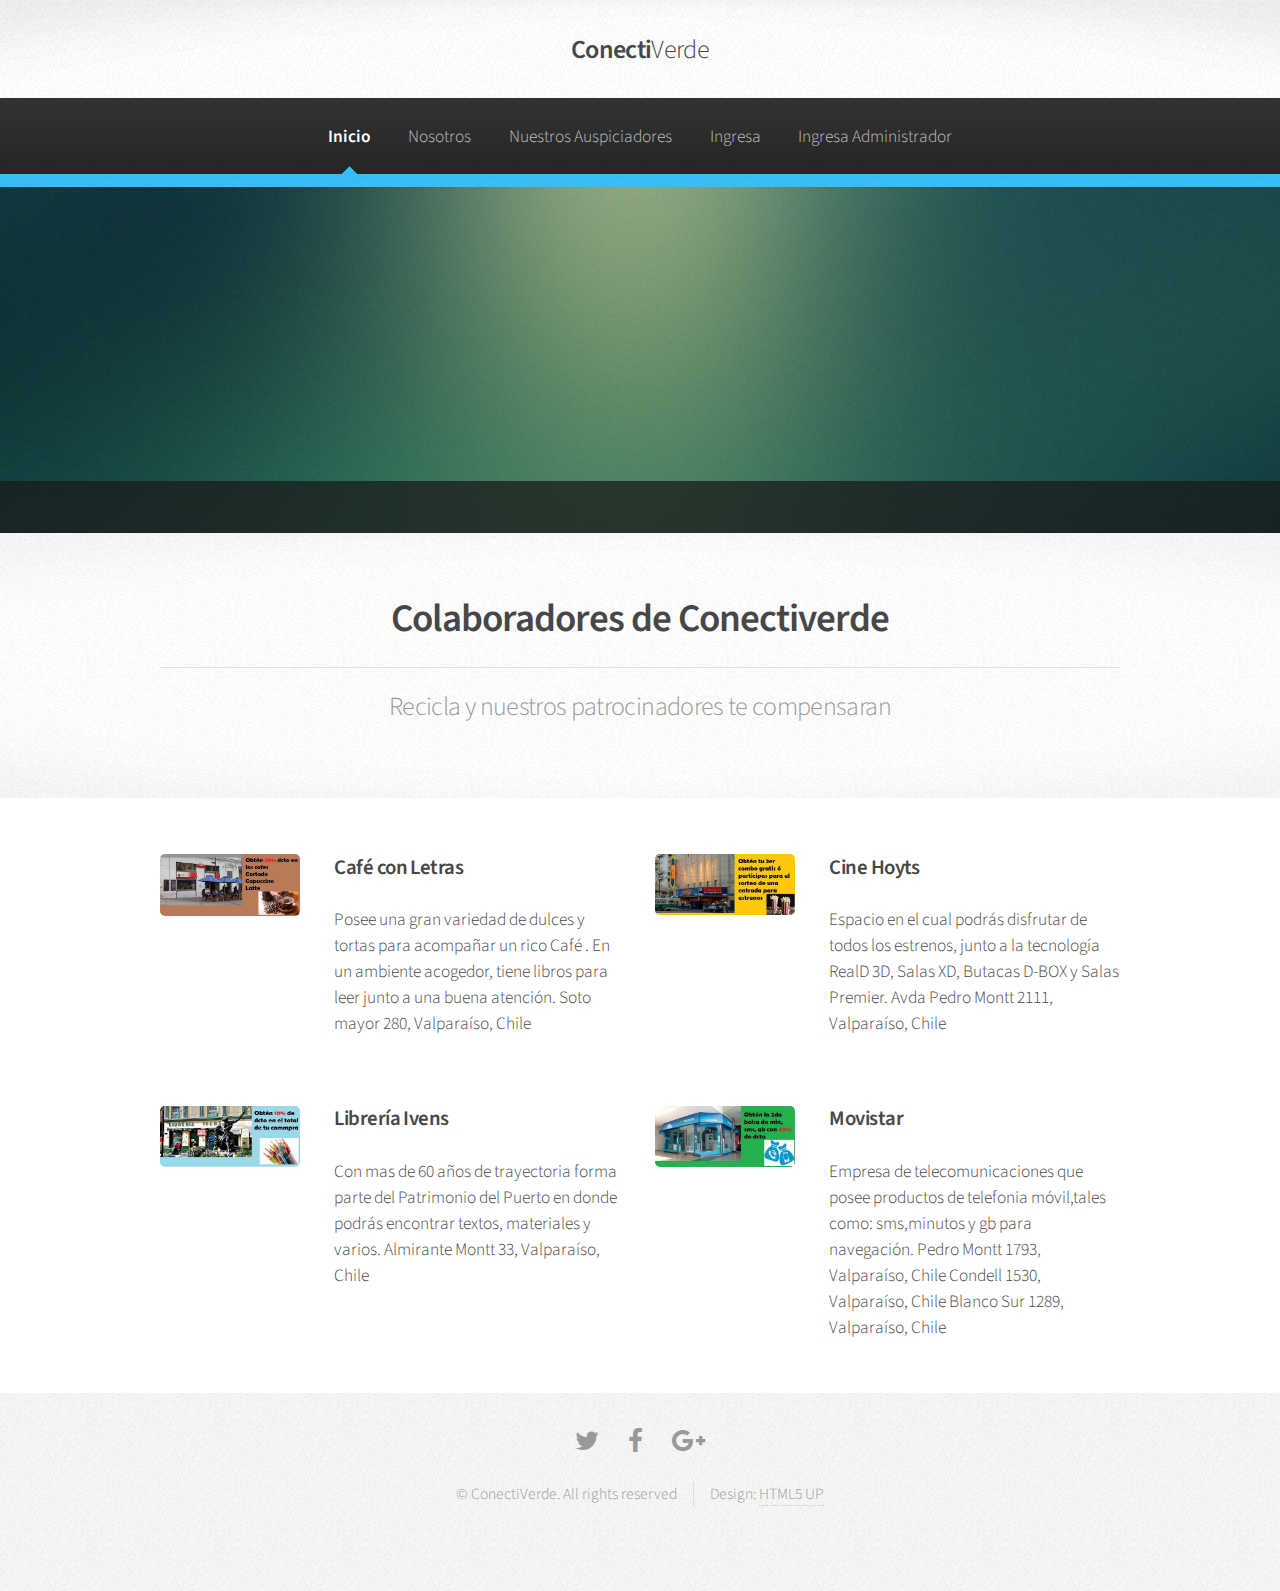
<file: index.html>
<!DOCTYPE HTML>
<!--
	Arcana by HTML5 UP
	html5up.net | @ajlkn
	Free for personal and commercial use under the CCA 3.0 license (html5up.net/license)
-->
<html>
	<head>
		<title>ConectiVerde</title>
		<meta charset="utf-8" />
		<meta name="viewport" content="width=device-width, initial-scale=1" />
		<!--[if lte IE 8]><script src="assets/js/ie/html5shiv.js"></script><![endif]-->
		<link rel="stylesheet" href="assets/css/main.css" />
		<!--[if lte IE 8]><link rel="stylesheet" href="assets/css/ie8.css" /><![endif]-->
		<!--[if lte IE 9]><link rel="stylesheet" href="assets/css/ie9.css" /><![endif]-->
	</head>
	<body>
		<div id="page-wrapper">

			<!-- Header -->
				<div id="header">

					<!-- Logo -->
						<h1><a href="index.html" id="logo">Conecti<em>Verde</em></a></h1>

					<!-- Nav -->
						<nav id="nav">
							<ul>
								<li class="current"><a href="index.html">Inicio</a></li>
				<!--				<li>
									<a href="#">Dropdown</a>
									<ul>
										<li><a href="#">Lorem dolor</a></li>
										<li><a href="#">Magna phasellus</a></li>
										<li><a href="#">Etiam sed tempus</a></li>
										<li>
											<a href="#">Submenu</a>
											<ul>
												<li><a href="#">Lorem dolor</a></li>
												<li><a href="#">Phasellus magna</a></li>
												<li><a href="#">Magna phasellus</a></li>
												<li><a href="#">Etiam nisl</a></li>
												<li><a href="#">Veroeros feugiat</a></li>
											</ul>
										</li>
										<li><a href="#">Veroeros feugiat</a></li>
									</ul>
								</li>-->
								<li><a href="nosotros.html">Nosotros</a></li>
								<li><a href="auspiciadores.php">Nuestros Auspiciadores</a></li>
								<li><a href="registro_usuario.php">Ingresa</a></li>
								<li><a href="ingresoadmin.php">Ingresa Administrador</a></li>



							</ul>
						</nav>

				</div>


<!-- Banner -->
				<section id="banner">
					<header>

					</header>
				</section>

			<!-- Highlights
				<section class="wrapper style1">
					<div class="container">
						<div class="row 200%">
							<section class="4u 12u(narrower)">
								<div class="box highlight">
									<i class="icon major fa-paper-plane"></i>
									<h3>This Is Important</h3>
									<p>Duis neque nisi, dapibus sed mattis et quis, nibh. Sed et dapibus nisl amet mattis, sed a rutrum accumsan sed. Suspendisse eu.</p>
								</div>
							</section>
							<section class="4u 12u(narrower)">
								<div class="box highlight">
									<i class="icon major fa-pencil"></i>
									<h3>Also Important</h3>
									<p>Duis neque nisi, dapibus sed mattis et quis, nibh. Sed et dapibus nisl amet mattis, sed a rutrum accumsan sed. Suspendisse eu.</p>
								</div>
							</section>
							<section class="4u 12u(narrower)">
								<div class="box highlight">
									<i class="icon major fa-wrench"></i>
									<h3>Probably Important</h3>
									<p>Duis neque nisi, dapibus sed mattis et quis, nibh. Sed et dapibus nisl amet mattis, sed a rutrum accumsan sed. Suspendisse eu.</p>
								</div>
							</section>
						</div>
					</div>
				</section> -->

			<!-- Gigantic Heading -->
				<section class="wrapper style2">
					<div class="container">
						<header class="major">
							<h2>Colaboradores de Conectiverde</h2>
							<p>Recicla y nuestros patrocinadores te compensaran</p>
						</header>
					</div>
				</section>

			<!-- Posts -->
				<section class="wrapper style1">
					<div class="container">
						<div class="row">
							<section class="6u 12u(narrower)">
								<div class="box post">
									<a href="#" class="image left"><img src="images/pic05.jpg" alt="" /></a>
									<div class="inner">
										<h3>Café con Letras</h3>
										<p>Posee una gran variedad de dulces y tortas para acompañar un rico Café . En un ambiente acogedor, tiene libros para leer junto a una buena atención.
Soto mayor 280, Valparaíso, Chile</p>
									</div>
								</div>
							</section>
							<section class="6u 12u(narrower)">
								<div class="box post">
									<a href="#" class="image left"><img src="images/pic06.jpg" alt="" /></a>
									<div class="inner">
										<h3>Cine Hoyts</h3>
										<p>Espacio en el cual podrás disfrutar de todos los estrenos, junto a la tecnología  RealD 3D, Salas XD, Butacas D-BOX y Salas Premier.
Avda Pedro Montt 2111, Valparaíso, Chile</p>
									</div>
								</div>
							</section>
						</div>
						<div class="row">
							<section class="6u 12u(narrower)">
								<div class="box post">
									<a href="#" class="image left"><img src="images/pic07.jpg" alt="" /></a>
									<div class="inner">
										<h3>Librería Ivens</h3>
										<p>Con mas de 60 años de trayectoria forma parte del Patrimonio del Puerto en donde podrás encontrar textos, materiales y varios.
Almirante Montt 33, Valparaíso, Chile </p>
									</div>
								</div>
							</section>
							<section class="6u 12u(narrower)">
								<div class="box post">
									<a href="#" class="image left"><img src="images/pic08.jpg" alt="" /></a>
									<div class="inner">
										<h3>Movistar</h3>
										<p>Empresa de telecomunicaciones que posee productos de telefonia móvil,tales como: sms,minutos y gb para navegación.
										<tr>Pedro Montt 1793, Valparaíso, Chile</tr>
										<tr>Condell 1530, Valparaíso, Chile </tr>
										Blanco Sur 1289, Valparaíso, Chile</p>
									</div>
								</div>
							</section>
						</div>
					</div>
				</section>

			<!-- CTA
				<section id="cta" class="wrapper style3">
					<div class="container">
						<header>
							<h2>Are you ready to continue your quest?</h2>
							<a href="#" class="button">Insert Coin</a>
						</header>
					</div>
				</section>-->

			<!-- Footer -->
				<div id="footer">
					<div class="container">
						<div class="row">

						</div>
					</div>

					<!-- Icons -->
						<ul class="icons">
							<li><a href="#" class="icon fa-twitter"><span class="label">Twitter</span></a></li>
							<li><a href="#" class="icon fa-facebook"><span class="label">Facebook</span></a></li>
							<li><a href="#" class="icon fa-google-plus"><span class="label">Google+</span></a></li>
						</ul>

					<!-- Copyright -->
						<div class="copyright">
							<ul class="menu">
								<li>&copy; ConectiVerde. All rights reserved</li><li>Design: <a href="http://html5up.net">HTML5 UP</a></li>
							</ul>
						</div>

				</div>

		</div>

		<!-- Scripts -->
			<script src="assets/js/jquery.min.js"></script>
			<script src="assets/js/jquery.dropotron.min.js"></script>
			<script src="assets/js/skel.min.js"></script>
			<script src="assets/js/util.js"></script>
			<!--[if lte IE 8]><script src="assets/js/ie/respond.min.js"></script><![endif]-->
			<script src="assets/js/main.js"></script>

	</body>
</html>
</file>
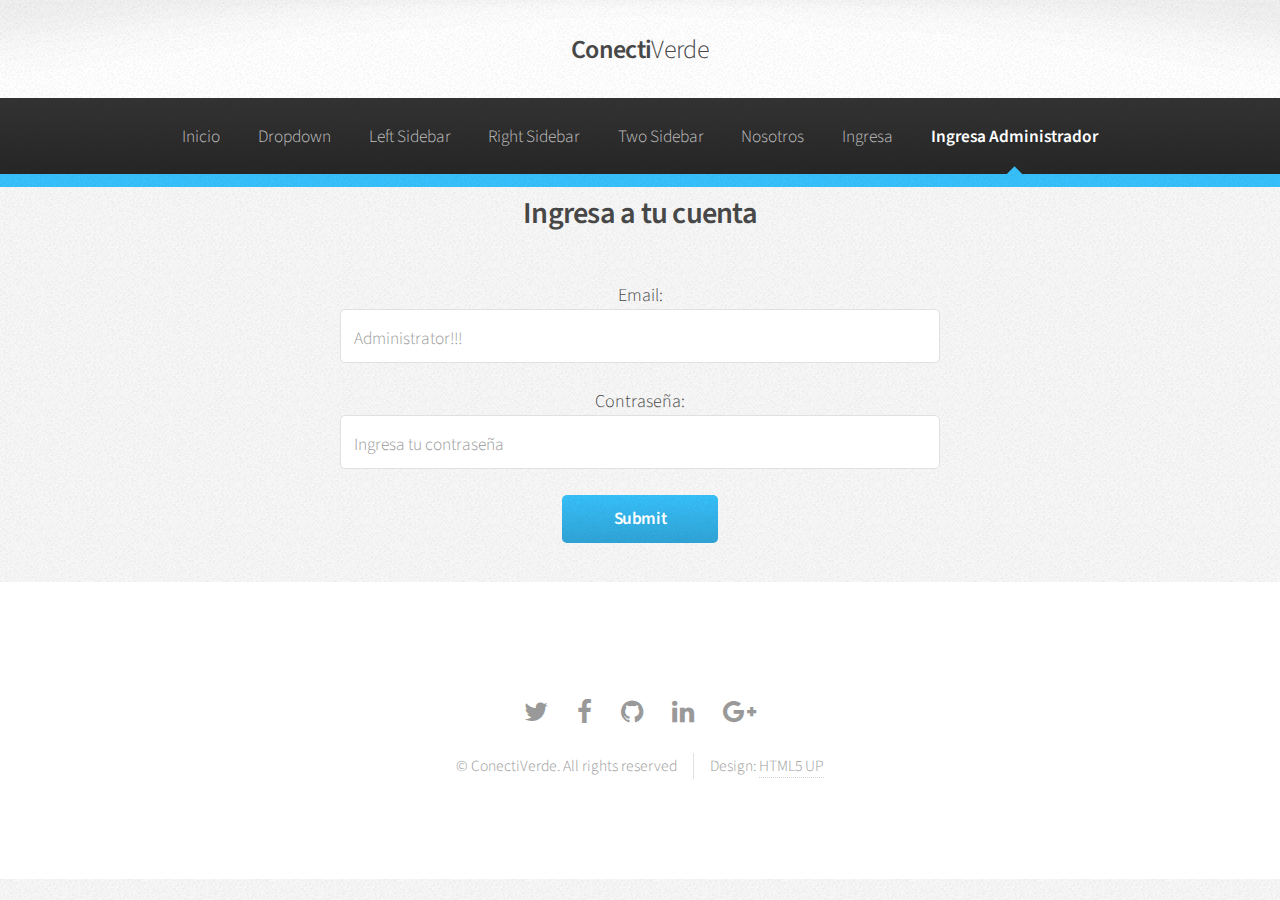
<file: ingresoadmin.html>
﻿<!DOCTYPE HTML>

<html>
<head>
	<title>Registrate en ConectiVerde</title>
	<meta charset="utf-8" />
	<meta name="viewport" content="width=device-width, initial-scale=1" />
	<!--[if lte IE 8]><script src="assets/js/ie/html5shiv.js"></script><![endif]-->
	<link rel="stylesheet" href="assets/css/main.css" />
	<!--[if lte IE 8]><link rel="stylesheet" href="assets/css/ie8.css" /><![endif]-->
	<!--[if lte IE 9]><link rel="stylesheet" href="assets/css/ie9.css" /><![endif]-->
</head>
<body>
	<div id="page-wrapper">
		<!-- Header -->
			<div id="header">
				<!-- Logo -->
					<h1><a href="index.html" id="logo">Conecti<em>Verde</em></a></h1>

				<!-- Nav -->
					<nav id="nav">
						<ul>
							<li><a href="index.html">Inicio</a></li>
							<li>
								<a href="#">Dropdown</a>
								<ul>
									<li><a href="#">Lorem dolor</a></li>
									<li><a href="#">Magna phasellus</a></li>
									<li><a href="#">Etiam sed tempus</a></li>
									<li>
										<a href="#">Submenu</a>
										<ul>
											<li><a href="#">Lorem dolor</a></li>
											<li><a href="#">Phasellus magna</a></li>
											<li><a href="#">Magna phasellus</a></li>
											<li><a href="#">Etiam nisl</a></li>
											<li><a href="#">Veroeros feugiat</a></li>
										</ul>
									</li>
									<li><a href="#">Veroeros feugiat</a></li>
								</ul>
							</li>
							<li><a href="left-sidebar.html">Left Sidebar</a></li>
							<li><a href="right-sidebar.html">Right Sidebar</a></li>
							<li><a href="two-sidebar.html">Two Sidebar</a></li>
							<li><a href="nosotros.html">Nosotros</a></li>
							<li><a href="registro_usuario.html">Ingresa</a></li>
							<li class="current"><a href="ingresoadmin.html">Ingresa Administrador</a></li>
						</ul>
					</nav>

				</div>
<!-- aqui registro e ingreso de usuario -->
		<center>
			<h2>Ingresa a tu cuenta</h2>
				<form action="inicioAdmin.php" method="POST">
					Email: <input type="text" name="nam" placeholder="Administrator!!!" maxlength="25" size="10"><br>
					Contraseña: <input type="password" name="pass" placeholder="Ingresa tu contraseña"><br>
					<input type="submit">
				</form>
				<br><br>


			</center>
			<!-- Main -->
				<section class="wrapper style1">
					<div class="container">
						<div id="content">

		<!-- Footer -->
				<div id="footer">
 					<div class="container">
						<div class="row">
							<section class="3u 6u(narrower) 12u$(mobilep)">

							</section>
							<section class="3u 6u$(narrower) 12u$(mobilep)">

							</section>
							<section class="6u 12u(narrower)">

							</section>
						</div>
				</div>

					<!-- Icons -->
						<ul class="icons">
							<li><a href="#" class="icon fa-twitter"><span class="label">Twitter</span></a></li>
							<li><a href="#" class="icon fa-facebook"><span class="label">Facebook</span></a></li>
							<li><a href="#" class="icon fa-github"><span class="label">GitHub</span></a></li>
							<li><a href="#" class="icon fa-linkedin"><span class="label">LinkedIn</span></a></li>
							<li><a href="#" class="icon fa-google-plus"><span class="label">Google+</span></a></li>
						</ul>

					<!-- Copyright -->
						<div class="copyright">
							<ul class="menu">
								<li>&copy; ConectiVerde. All rights reserved</li><li>Design: <a href="http://html5up.net">HTML5 UP</a></li>
							</ul>
						</div>

				</div>

		</div>

		<!-- Scripts -->
			<script src="assets/js/jquery.min.js"></script>
			<script src="assets/js/jquery.dropotron.min.js"></script>
			<script src="assets/js/skel.min.js"></script>
			<script src="assets/js/util.js"></script>
			<!--[if lte IE 8]><script src="assets/js/ie/respond.min.js"></script><![endif]-->
			<script src="assets/js/main.js"></script>

	</body>
</html>
</file>
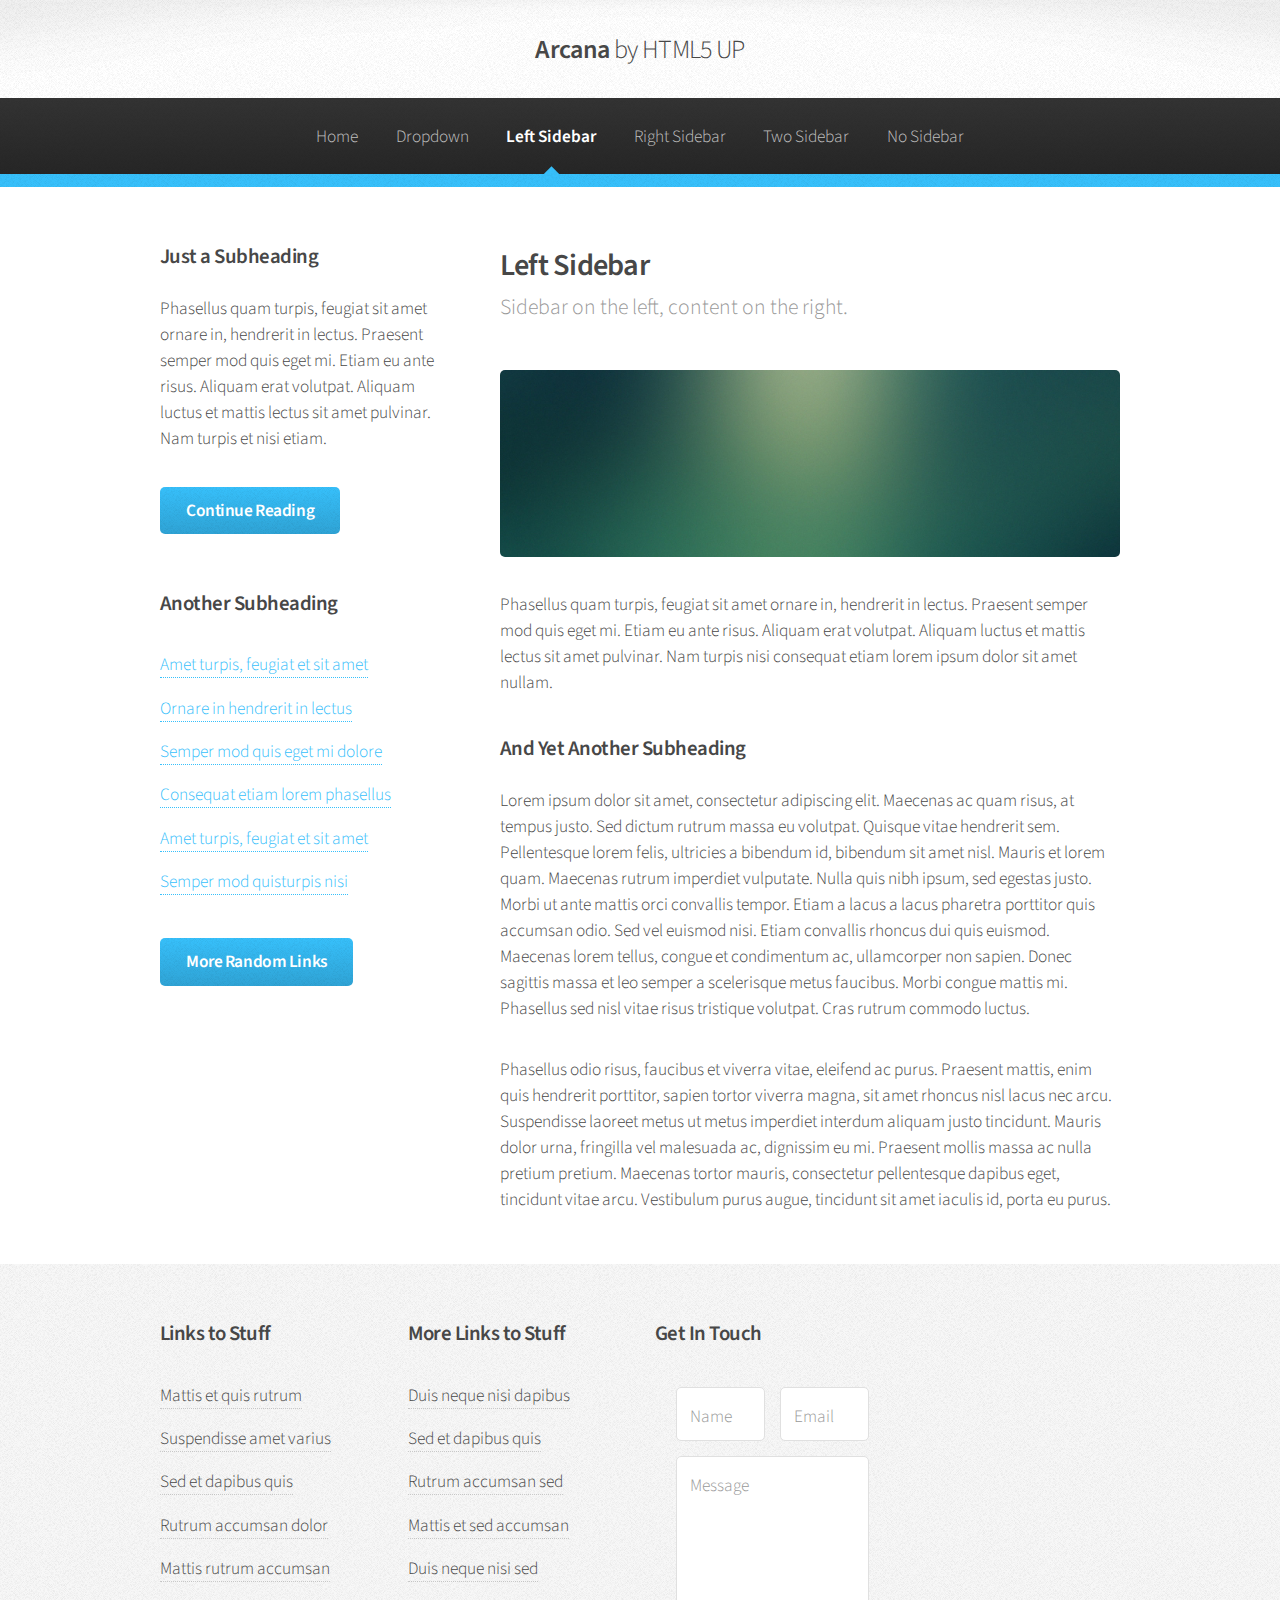
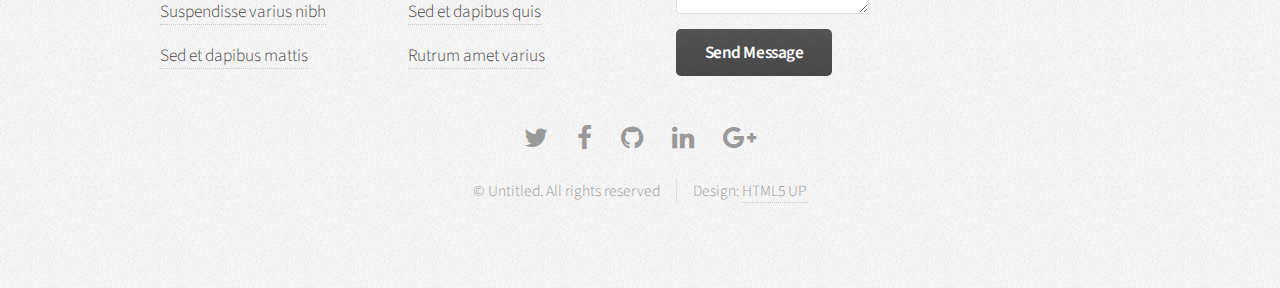
<file: left-sidebar.html>
<!DOCTYPE HTML>
<!--
	Arcana by HTML5 UP
	html5up.net | @ajlkn
	Free for personal and commercial use under the CCA 3.0 license (html5up.net/license)
-->
<html>
	<head>
		<title>Left Sidebar - Arcana by HTML5 UP</title>
		<meta charset="utf-8" />
		<meta name="viewport" content="width=device-width, initial-scale=1" />
		<!--[if lte IE 8]><script src="assets/js/ie/html5shiv.js"></script><![endif]-->
		<link rel="stylesheet" href="assets/css/main.css" />
		<!--[if lte IE 8]><link rel="stylesheet" href="assets/css/ie8.css" /><![endif]-->
		<!--[if lte IE 9]><link rel="stylesheet" href="assets/css/ie9.css" /><![endif]-->
	</head>
	<body>
		<div id="page-wrapper">

			<!-- Header -->
				<div id="header">

					<!-- Logo -->
						<h1><a href="index.html" id="logo">Arcana <em>by HTML5 UP</em></a></h1>

					<!-- Nav -->
						<nav id="nav">
							<ul>
								<li><a href="index.html">Home</a></li>
								<li>
									<a href="#">Dropdown</a>
									<ul>
										<li><a href="#">Lorem dolor</a></li>
										<li><a href="#">Magna phasellus</a></li>
										<li><a href="#">Etiam sed tempus</a></li>
										<li>
											<a href="#">Submenu</a>
											<ul>
												<li><a href="#">Lorem dolor</a></li>
												<li><a href="#">Phasellus magna</a></li>
												<li><a href="#">Magna phasellus</a></li>
												<li><a href="#">Etiam nisl</a></li>
												<li><a href="#">Veroeros feugiat</a></li>
											</ul>
										</li>
										<li><a href="#">Veroeros feugiat</a></li>
									</ul>
								</li>
								<li class="current"><a href="left-sidebar.html">Left Sidebar</a></li>
								<li><a href="right-sidebar.html">Right Sidebar</a></li>
								<li><a href="two-sidebar.html">Two Sidebar</a></li>
								<li><a href="no-sidebar.html">No Sidebar</a></li>
							</ul>
						</nav>

				</div>

			<!-- Main -->
				<section class="wrapper style1">
					<div class="container">
						<div class="row 200%">
							<div class="4u 12u(narrower)">
								<div id="sidebar">

									<!-- Sidebar -->

										<section>
											<h3>Just a Subheading</h3>
											<p>Phasellus quam turpis, feugiat sit amet ornare in, hendrerit in lectus.
											Praesent semper mod quis eget mi. Etiam eu ante risus. Aliquam erat volutpat.
											Aliquam luctus et mattis lectus sit amet pulvinar. Nam turpis et nisi etiam.</p>
											<footer>
												<a href="#" class="button">Continue Reading</a>
											</footer>
										</section>

										<section>
											<h3>Another Subheading</h3>
											<ul class="links">
												<li><a href="#">Amet turpis, feugiat et sit amet</a></li>
												<li><a href="#">Ornare in hendrerit in lectus</a></li>
												<li><a href="#">Semper mod quis eget mi dolore</a></li>
												<li><a href="#">Consequat etiam lorem phasellus</a></li>
												<li><a href="#">Amet turpis, feugiat et sit amet</a></li>
												<li><a href="#">Semper mod quisturpis nisi</a></li>
											</ul>
											<footer>
												<a href="#" class="button">More Random Links</a>
											</footer>
										</section>

								</div>
							</div>
							<div class="8u  12u(narrower) important(narrower)">
								<div id="content">

									<!-- Content -->

										<article>
											<header>
												<h2>Left Sidebar</h2>
												<p>Sidebar on the left, content on the right.</p>
											</header>

											<span class="image featured"><img src="images/banner.jpg" alt="" /></span>

											<p>Phasellus quam turpis, feugiat sit amet ornare in, hendrerit in lectus.
											Praesent semper mod quis eget mi. Etiam eu ante risus. Aliquam erat volutpat.
											Aliquam luctus et mattis lectus sit amet pulvinar. Nam turpis nisi
											consequat etiam lorem ipsum dolor sit amet nullam.</p>

											<h3>And Yet Another Subheading</h3>
											<p>Lorem ipsum dolor sit amet, consectetur adipiscing elit. Maecenas ac quam risus, at tempus
											justo. Sed dictum rutrum massa eu volutpat. Quisque vitae hendrerit sem. Pellentesque lorem felis,
											ultricies a bibendum id, bibendum sit amet nisl. Mauris et lorem quam. Maecenas rutrum imperdiet
											vulputate. Nulla quis nibh ipsum, sed egestas justo. Morbi ut ante mattis orci convallis tempor.
											Etiam a lacus a lacus pharetra porttitor quis accumsan odio. Sed vel euismod nisi. Etiam convallis
											rhoncus dui quis euismod. Maecenas lorem tellus, congue et condimentum ac, ullamcorper non sapien.
											Donec sagittis massa et leo semper a scelerisque metus faucibus. Morbi congue mattis mi.
											Phasellus sed nisl vitae risus tristique volutpat. Cras rutrum commodo luctus.</p>

											<p>Phasellus odio risus, faucibus et viverra vitae, eleifend ac purus. Praesent mattis, enim
											quis hendrerit porttitor, sapien tortor viverra magna, sit amet rhoncus nisl lacus nec arcu.
											Suspendisse laoreet metus ut metus imperdiet interdum aliquam justo tincidunt. Mauris dolor urna,
											fringilla vel malesuada ac, dignissim eu mi. Praesent mollis massa ac nulla pretium pretium.
											Maecenas tortor mauris, consectetur pellentesque dapibus eget, tincidunt vitae arcu.
											Vestibulum purus augue, tincidunt sit amet iaculis id, porta eu purus.</p>
										</article>

								</div>
							</div>
						</div>
					</div>
				</section>

			<!-- Footer -->
				<div id="footer">
					<div class="container">
						<div class="row">
							<section class="3u 6u(narrower) 12u$(mobilep)">
								<h3>Links to Stuff</h3>
								<ul class="links">
									<li><a href="#">Mattis et quis rutrum</a></li>
									<li><a href="#">Suspendisse amet varius</a></li>
									<li><a href="#">Sed et dapibus quis</a></li>
									<li><a href="#">Rutrum accumsan dolor</a></li>
									<li><a href="#">Mattis rutrum accumsan</a></li>
									<li><a href="#">Suspendisse varius nibh</a></li>
									<li><a href="#">Sed et dapibus mattis</a></li>
								</ul>
							</section>
							<section class="3u 6u$(narrower) 12u$(mobilep)">
								<h3>More Links to Stuff</h3>
								<ul class="links">
									<li><a href="#">Duis neque nisi dapibus</a></li>
									<li><a href="#">Sed et dapibus quis</a></li>
									<li><a href="#">Rutrum accumsan sed</a></li>
									<li><a href="#">Mattis et sed accumsan</a></li>
									<li><a href="#">Duis neque nisi sed</a></li>
									<li><a href="#">Sed et dapibus quis</a></li>
									<li><a href="#">Rutrum amet varius</a></li>
								</ul>
							</section>
							<section class="6u 12u(narrower)">
								<h3>Get In Touch</h3>
								<form>
									<div class="row 50%">
										<div class="6u 12u(mobilep)">
											<input type="text" name="name" id="name" placeholder="Name" />
										</div>
										<div class="6u 12u(mobilep)">
											<input type="email" name="email" id="email" placeholder="Email" />
										</div>
									</div>
									<div class="row 50%">
										<div class="12u">
											<textarea name="message" id="message" placeholder="Message" rows="5"></textarea>
										</div>
									</div>
									<div class="row 50%">
										<div class="12u">
											<ul class="actions">
												<li><input type="submit" class="button alt" value="Send Message" /></li>
											</ul>
										</div>
									</div>
								</form>
							</section>
						</div>
					</div>

					<!-- Icons -->
						<ul class="icons">
							<li><a href="#" class="icon fa-twitter"><span class="label">Twitter</span></a></li>
							<li><a href="#" class="icon fa-facebook"><span class="label">Facebook</span></a></li>
							<li><a href="#" class="icon fa-github"><span class="label">GitHub</span></a></li>
							<li><a href="#" class="icon fa-linkedin"><span class="label">LinkedIn</span></a></li>
							<li><a href="#" class="icon fa-google-plus"><span class="label">Google+</span></a></li>
						</ul>

					<!-- Copyright -->
						<div class="copyright">
							<ul class="menu">
								<li>&copy; Untitled. All rights reserved</li><li>Design: <a href="http://html5up.net">HTML5 UP</a></li>
							</ul>
						</div>

				</div>

		</div>

		<!-- Scripts -->
			<script src="assets/js/jquery.min.js"></script>
			<script src="assets/js/jquery.dropotron.min.js"></script>
			<script src="assets/js/skel.min.js"></script>
			<script src="assets/js/util.js"></script>
			<!--[if lte IE 8]><script src="assets/js/ie/respond.min.js"></script><![endif]-->
			<script src="assets/js/main.js"></script>

	</body>
</html>
</file>
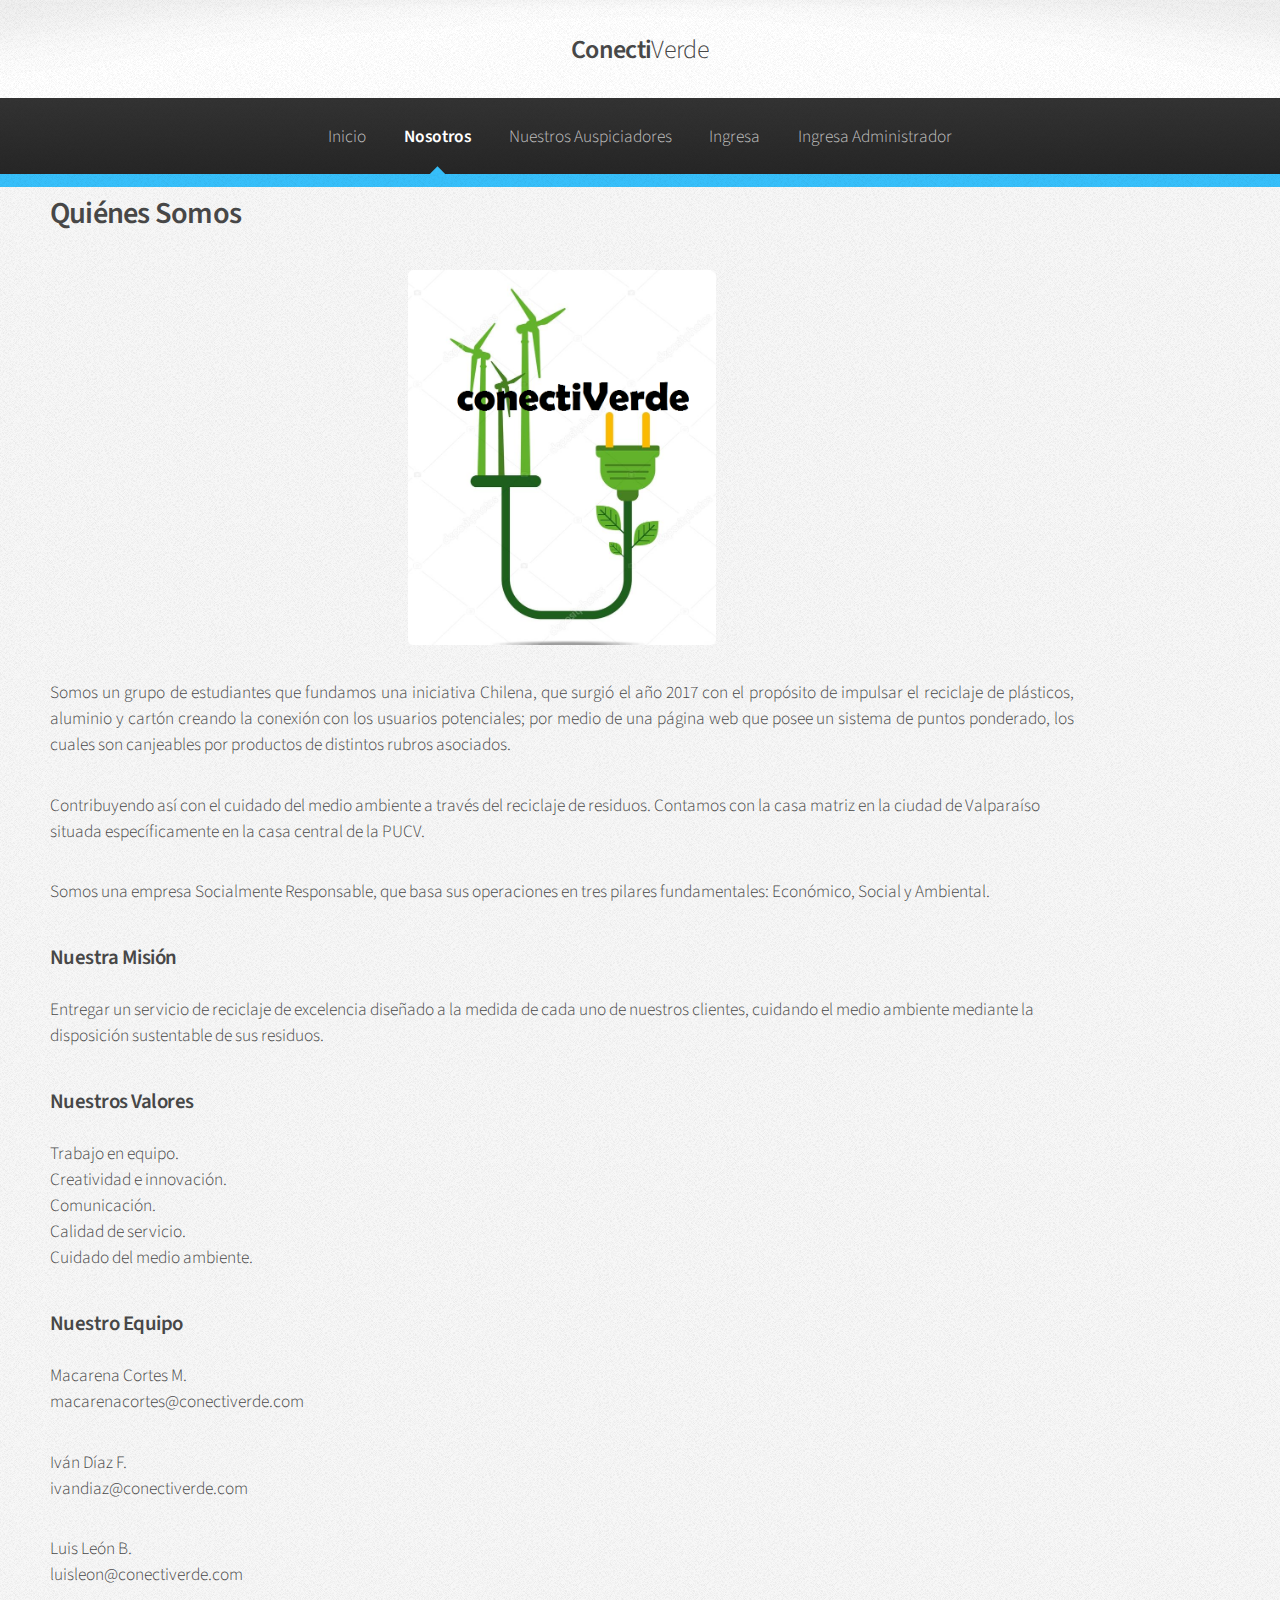
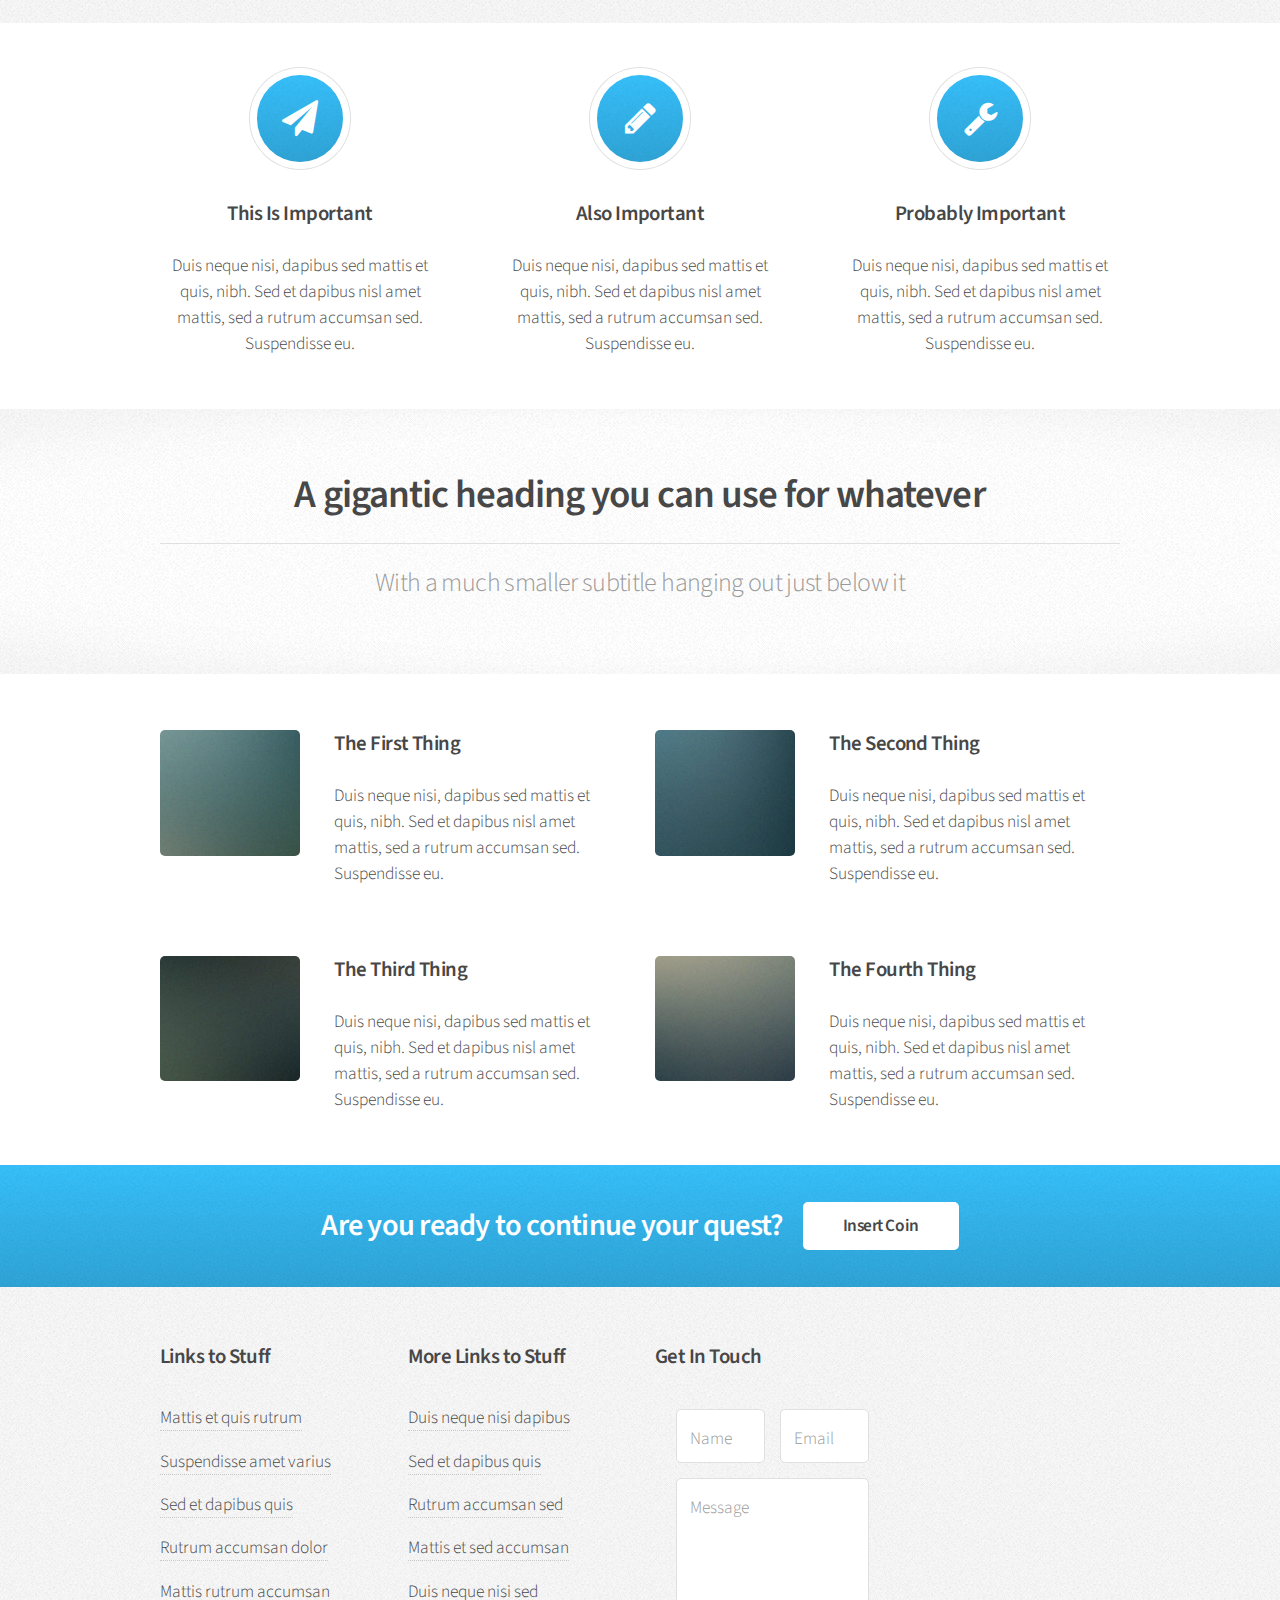
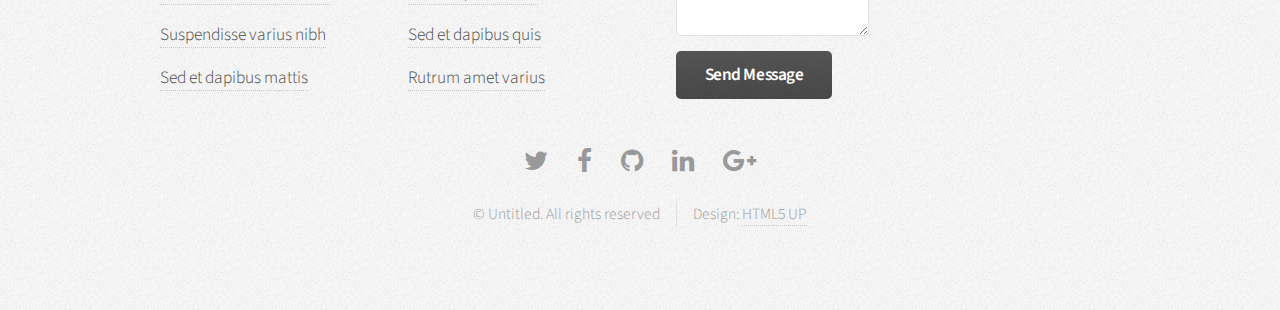
<file: nosotros.html>
<!DOCTYPE HTML>
<!--
	Arcana by HTML5 UP
	html5up.net | @ajlkn
	Free for personal and commercial use under the CCA 3.0 license (html5up.net/license)
-->
<html>
	<head>
		<title>ConectiVerde</title>
		<meta charset="utf-8" />
		<meta name="viewport" content="width=device-width, initial-scale=1" />
		<!--[if lte IE 8]><script src="assets/js/ie/html5shiv.js"></script><![endif]-->
		<link rel="stylesheet" href="assets/css/main.css" />
		<!--[if lte IE 8]><link rel="stylesheet" href="assets/css/ie8.css" /><![endif]-->
		<!--[if lte IE 9]><link rel="stylesheet" href="assets/css/ie9.css" /><![endif]-->
	</head>
	<body>
		<div id="page-wrapper">

			<!-- Header -->
				<div id="header">

					<!-- Logo -->
						<h1><a href="index.html" id="logo">Conecti<em>Verde</em></a></h1>

					<!-- Nav -->
						<nav id="nav">
							<ul>
								<li><a href="index.html">Inicio</a></li>
								<li class="current"><a href="nosotros.html">Nosotros</a></li>
								<li><a href="auspiciadores.php">Nuestros Auspiciadores</a></li>
								<li><a href="registro_usuario.php">Ingresa</a></li>
								<li><a href="ingresoadmin.php">Ingresa Administrador</a></li>
							</ul>
						</nav>

				</div>




			<article style="width:80%; margin-left:50px; margin-right:25px;">
					<header>
						<h2>Quiénes Somos</h2>
					</header>
					<center>
						<span class="image featured"><img src="images/conect.png" alt="" style="width:30%;height:30%;" /></span>
				  </center>
					<p align=justify>Somos un grupo de estudiantes que fundamos una iniciativa Chilena, que surgió el año 2017
						con el propósito de impulsar el reciclaje de plásticos, aluminio y cartón creando la conexión
						con los usuarios potenciales; por medio de una página web que posee un sistema de puntos ponderado,
						los cuales son canjeables por productos de distintos rubros asociados.</p>
					<p>Contribuyendo así con el cuidado del medio ambiente a través del reciclaje de residuos.
						Contamos con la casa matriz en la ciudad de Valparaíso situada específicamente en la casa central de la PUCV.</p>
					<p>Somos una empresa Socialmente Responsable, que basa sus operaciones en tres pilares fundamentales: Económico, Social y Ambiental.
					</p>

					<h3>Nuestra Misión</h3>
					<p>Entregar un servicio de reciclaje de excelencia diseñado a la medida de cada uno de nuestros clientes,
					 cuidando el medio ambiente mediante la disposición sustentable de sus residuos.</p>

					 <h3>Nuestros Valores</h3>
					 <ul type=disk>
						 <li> Trabajo en equipo.
						 <li>	Creatividad e innovación.
						 <li>	Comunicación.
						 <li> Calidad de servicio.
						 <li> Cuidado del medio ambiente.
					 </ul>

					 <h3>Nuestro Equipo</h3>
					 <p>Macarena Cortes M.<br>
						 macarenacortes@conectiverde.com</p>
						 <p>Iván Díaz F.<br>
						 ivandiaz@conectiverde.com</p>
						 <p>Luis León B.<br>
						 luisleon@conectiverde.com</p>


				</article>




			<!-- Highlights -->
				<section class="wrapper style1">
					<div class="container">
						<div class="row 200%">
							<section class="4u 12u(narrower)">
								<div class="box highlight">
									<i class="icon major fa-paper-plane"></i>
									<h3>This Is Important</h3>
									<p>Duis neque nisi, dapibus sed mattis et quis, nibh. Sed et dapibus nisl amet mattis, sed a rutrum accumsan sed. Suspendisse eu.</p>
								</div>
							</section>
							<section class="4u 12u(narrower)">
								<div class="box highlight">
									<i class="icon major fa-pencil"></i>
									<h3>Also Important</h3>
									<p>Duis neque nisi, dapibus sed mattis et quis, nibh. Sed et dapibus nisl amet mattis, sed a rutrum accumsan sed. Suspendisse eu.</p>
								</div>
							</section>
							<section class="4u 12u(narrower)">
								<div class="box highlight">
									<i class="icon major fa-wrench"></i>
									<h3>Probably Important</h3>
									<p>Duis neque nisi, dapibus sed mattis et quis, nibh. Sed et dapibus nisl amet mattis, sed a rutrum accumsan sed. Suspendisse eu.</p>
								</div>
							</section>
						</div>
					</div>
				</section>

			<!-- Gigantic Heading -->
				<section class="wrapper style2">
					<div class="container">
						<header class="major">
							<h2>A gigantic heading you can use for whatever</h2>
							<p>With a much smaller subtitle hanging out just below it</p>
						</header>
					</div>
				</section>

			<!-- Posts -->
				<section class="wrapper style1">
					<div class="container">
						<div class="row">
							<section class="6u 12u(narrower)">
								<div class="box post">
									<a href="#" class="image left"><img src="images/pic01.jpg" alt="" /></a>
									<div class="inner">
										<h3>The First Thing</h3>
										<p>Duis neque nisi, dapibus sed mattis et quis, nibh. Sed et dapibus nisl amet mattis, sed a rutrum accumsan sed. Suspendisse eu.</p>
									</div>
								</div>
							</section>
							<section class="6u 12u(narrower)">
								<div class="box post">
									<a href="#" class="image left"><img src="images/pic02.jpg" alt="" /></a>
									<div class="inner">
										<h3>The Second Thing</h3>
										<p>Duis neque nisi, dapibus sed mattis et quis, nibh. Sed et dapibus nisl amet mattis, sed a rutrum accumsan sed. Suspendisse eu.</p>
									</div>
								</div>
							</section>
						</div>
						<div class="row">
							<section class="6u 12u(narrower)">
								<div class="box post">
									<a href="#" class="image left"><img src="images/pic03.jpg" alt="" /></a>
									<div class="inner">
										<h3>The Third Thing</h3>
										<p>Duis neque nisi, dapibus sed mattis et quis, nibh. Sed et dapibus nisl amet mattis, sed a rutrum accumsan sed. Suspendisse eu.</p>
									</div>
								</div>
							</section>
							<section class="6u 12u(narrower)">
								<div class="box post">
									<a href="#" class="image left"><img src="images/pic04.jpg" alt="" /></a>
									<div class="inner">
										<h3>The Fourth Thing</h3>
										<p>Duis neque nisi, dapibus sed mattis et quis, nibh. Sed et dapibus nisl amet mattis, sed a rutrum accumsan sed. Suspendisse eu.</p>
									</div>
								</div>
							</section>
						</div>
					</div>
				</section>

			<!-- CTA -->
				<section id="cta" class="wrapper style3">
					<div class="container">
						<header>
							<h2>Are you ready to continue your quest?</h2>
							<a href="#" class="button">Insert Coin</a>
						</header>
					</div>
				</section>

			<!-- Footer -->
				<div id="footer">
					<div class="container">
						<div class="row">
							<section class="3u 6u(narrower) 12u$(mobilep)">
								<h3>Links to Stuff</h3>
								<ul class="links">
									<li><a href="#">Mattis et quis rutrum</a></li>
									<li><a href="#">Suspendisse amet varius</a></li>
									<li><a href="#">Sed et dapibus quis</a></li>
									<li><a href="#">Rutrum accumsan dolor</a></li>
									<li><a href="#">Mattis rutrum accumsan</a></li>
									<li><a href="#">Suspendisse varius nibh</a></li>
									<li><a href="#">Sed et dapibus mattis</a></li>
								</ul>
							</section>
							<section class="3u 6u$(narrower) 12u$(mobilep)">
								<h3>More Links to Stuff</h3>
								<ul class="links">
									<li><a href="#">Duis neque nisi dapibus</a></li>
									<li><a href="#">Sed et dapibus quis</a></li>
									<li><a href="#">Rutrum accumsan sed</a></li>
									<li><a href="#">Mattis et sed accumsan</a></li>
									<li><a href="#">Duis neque nisi sed</a></li>
									<li><a href="#">Sed et dapibus quis</a></li>
									<li><a href="#">Rutrum amet varius</a></li>
								</ul>
							</section>
							<section class="6u 12u(narrower)">
								<h3>Get In Touch</h3>
								<form>
									<div class="row 50%">
										<div class="6u 12u(mobilep)">
											<input type="text" name="name" id="name" placeholder="Name" />
										</div>
										<div class="6u 12u(mobilep)">
											<input type="email" name="email" id="email" placeholder="Email" />
										</div>
									</div>
									<div class="row 50%">
										<div class="12u">
											<textarea name="message" id="message" placeholder="Message" rows="5"></textarea>
										</div>
									</div>
									<div class="row 50%">
										<div class="12u">
											<ul class="actions">
												<li><input type="submit" class="button alt" value="Send Message" /></li>
											</ul>
										</div>
									</div>
								</form>
							</section>
						</div>
					</div>

					<!-- Icons -->
						<ul class="icons">
							<li><a href="#" class="icon fa-twitter"><span class="label">Twitter</span></a></li>
							<li><a href="#" class="icon fa-facebook"><span class="label">Facebook</span></a></li>
							<li><a href="#" class="icon fa-github"><span class="label">GitHub</span></a></li>
							<li><a href="#" class="icon fa-linkedin"><span class="label">LinkedIn</span></a></li>
							<li><a href="#" class="icon fa-google-plus"><span class="label">Google+</span></a></li>
						</ul>

					<!-- Copyright -->
						<div class="copyright">
							<ul class="menu">
								<li>&copy; Untitled. All rights reserved</li><li>Design: <a href="http://html5up.net">HTML5 UP</a></li>
							</ul>
						</div>

				</div>

		</div>

		<!-- Scripts -->
			<script src="assets/js/jquery.min.js"></script>
			<script src="assets/js/jquery.dropotron.min.js"></script>
			<script src="assets/js/skel.min.js"></script>
			<script src="assets/js/util.js"></script>
			<!--[if lte IE 8]><script src="assets/js/ie/respond.min.js"></script><![endif]-->
			<script src="assets/js/main.js"></script>

	</body>
</html>
</file>
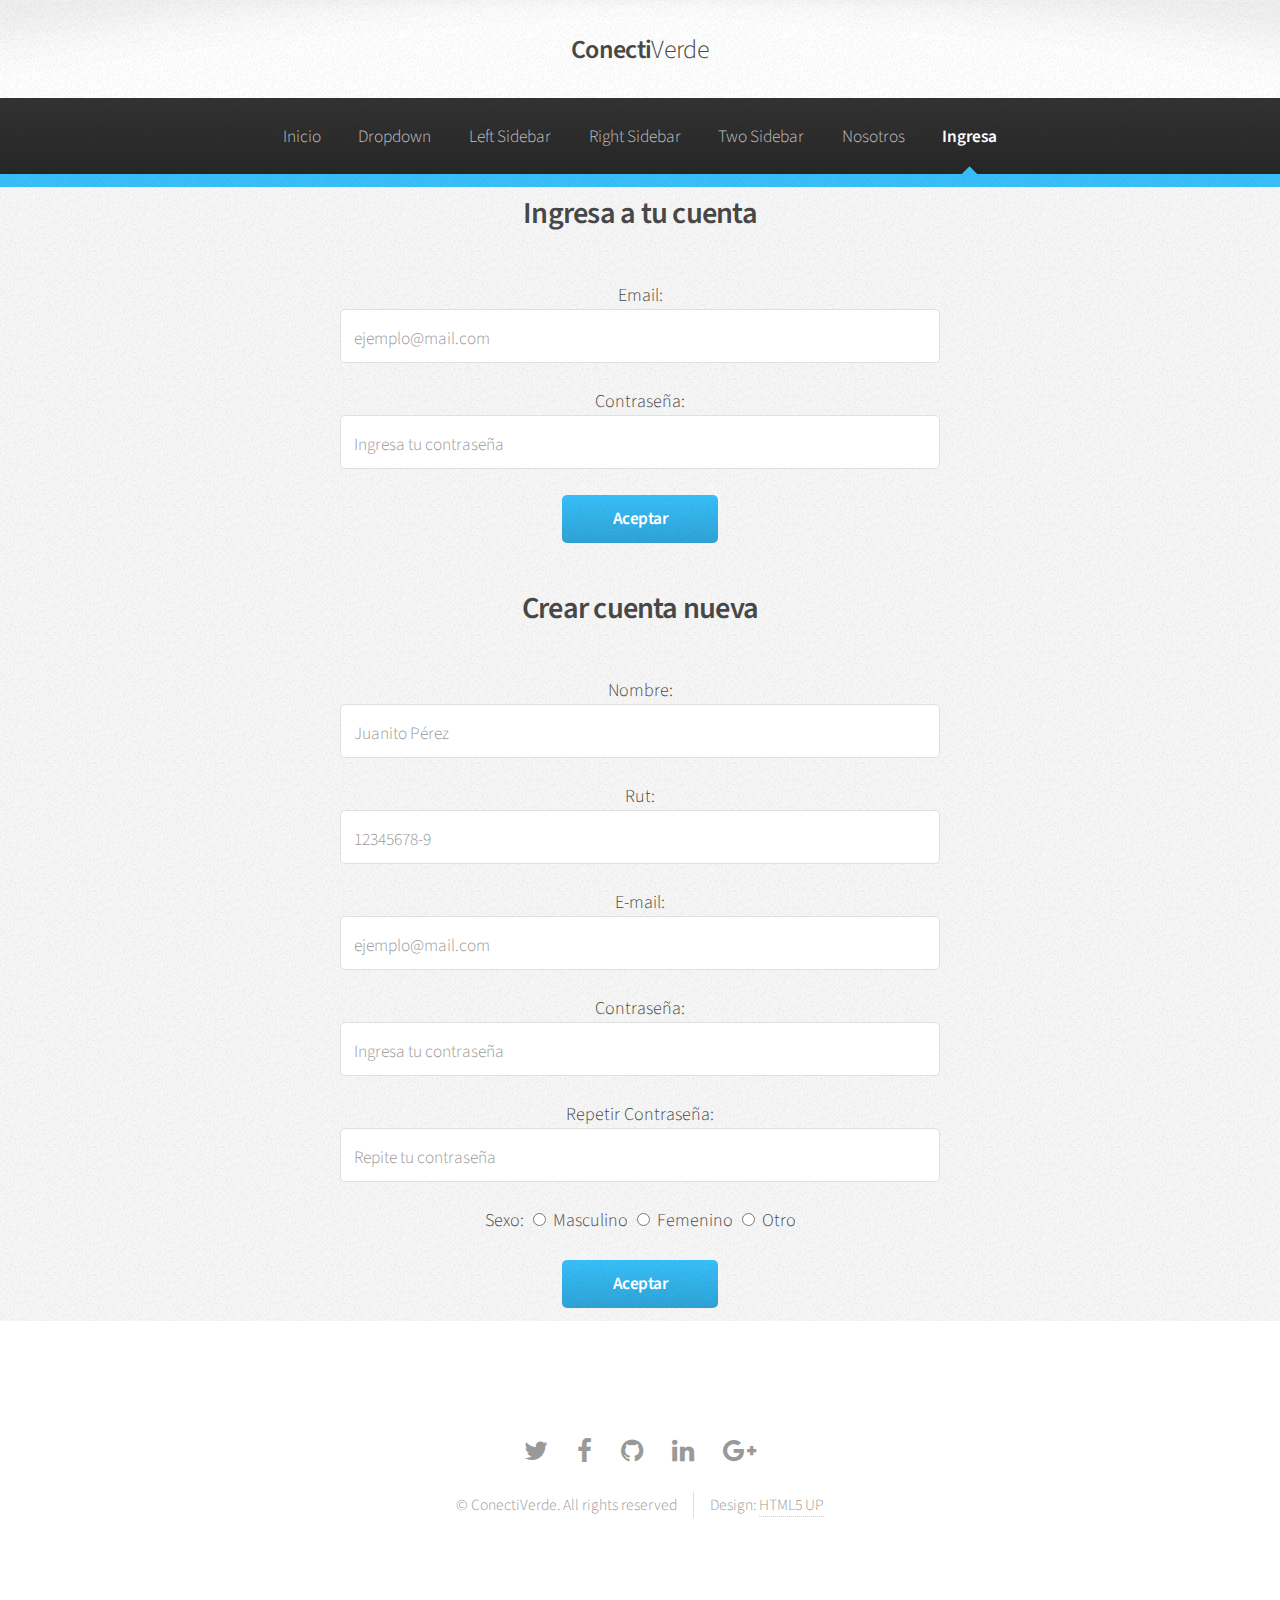
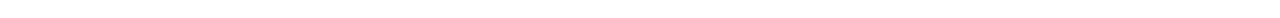
<file: registro_usuario.html>
﻿<!DOCTYPE HTML>

<html>
<head>
	<title>Registrate en ConectiVerde</title>
	<meta charset="utf-8" />
	<meta name="viewport" content="width=device-width, initial-scale=1" />
	<!--[if lte IE 8]><script src="assets/js/ie/html5shiv.js"></script><![endif]-->
	<link rel="stylesheet" href="assets/css/main.css" />
	<!--[if lte IE 8]><link rel="stylesheet" href="assets/css/ie8.css" /><![endif]-->
	<!--[if lte IE 9]><link rel="stylesheet" href="assets/css/ie9.css" /><![endif]-->
</head>
<body>
	<div id="page-wrapper">
		<!-- Header -->
			<div id="header">
				<!-- Logo -->
					<h1><a href="index.html" id="logo">Conecti<em>Verde</em></a></h1>

				<!-- Nav -->
					<nav id="nav">
						<ul>
							<li><a href="index.html">Inicio</a></li>
							<li>
								<a href="#">Dropdown</a>
								<ul>
									<li><a href="#">Lorem dolor</a></li>
									<li><a href="#">Magna phasellus</a></li>
									<li><a href="#">Etiam sed tempus</a></li>
									<li>
										<a href="#">Submenu</a>
										<ul>
											<li><a href="#">Lorem dolor</a></li>
											<li><a href="#">Phasellus magna</a></li>
											<li><a href="#">Magna phasellus</a></li>
											<li><a href="#">Etiam nisl</a></li>
											<li><a href="#">Veroeros feugiat</a></li>
										</ul>
									</li>
									<li><a href="#">Veroeros feugiat</a></li>
								</ul>
							</li>
							<li><a href="left-sidebar.html">Left Sidebar</a></li>
							<li><a href="right-sidebar.html">Right Sidebar</a></li>
							<li><a href="two-sidebar.html">Two Sidebar</a></li>
							<li><a href="nosotros.html">Nosotros</a></li>
							<li class="current"><a href="registro_usuario.html">Ingresa</a></li>
						</ul>
					</nav>

				</div>
<!-- aqui registro e ingreso de usuario -->
		<center>
			<h2>Ingresa a tu cuenta</h2>
				<form action="inicioUser.php" method="post">
					Email: <input type="text" name="corr" placeholder="ejemplo@mail.com" maxlength="25" size="10"><br>
					Contraseña: <input type="password" name="pass" placeholder="Ingresa tu contraseña"><br>
					<input type="submit" value="Aceptar">
				</form>
				<br><br>

		<h2>Crear cuenta nueva</h2>

				<form action="registrarBD.php" method="post" >

					Nombre: <input type="text" name="nom" placeholder="Juanito Pérez" maxlength="25" size="25" required><br>

					Rut: <input type="text" name="ru" placeholder="12345678-9" maxlength="10" size="10"required><br>

					E-mail: <input type="text" name="corr" placeholder="ejemplo@mail.com"required><br>

					Contraseña: <input type="password" name="pass" placeholder="Ingresa tu contraseña"required><br>

					Repetir Contraseña: <input type="password" name="pass2" placeholder="Repite tu contraseña"required><br>

					Sexo: <input type="radio" name="sex" value="masculino"> Masculino
					      <input type="radio" name="sex" value="femenino"> Femenino
					      <input type="radio" name="sex" value="otro"> Otro<br>
						<!--		<input type="checkbox" name="vehicle1" value="Bike"> I have a bike<br>-->
								<br>
					<input type="submit" value="Aceptar">
				</form>
			</center>
			<!-- Main -->
				<section class="wrapper style1">
					<div class="container">
						<div id="content">

		<!-- Footer -->
				<div id="footer">
 					<div class="container">
						<div class="row">
							<section class="3u 6u(narrower) 12u$(mobilep)">

							</section>
							<section class="3u 6u$(narrower) 12u$(mobilep)">

							</section>
							<section class="6u 12u(narrower)">

							</section>
						</div>
				</div>

					<!-- Icons -->
						<ul class="icons">
							<li><a href="#" class="icon fa-twitter"><span class="label">Twitter</span></a></li>
							<li><a href="#" class="icon fa-facebook"><span class="label">Facebook</span></a></li>
							<li><a href="#" class="icon fa-github"><span class="label">GitHub</span></a></li>
							<li><a href="#" class="icon fa-linkedin"><span class="label">LinkedIn</span></a></li>
							<li><a href="#" class="icon fa-google-plus"><span class="label">Google+</span></a></li>
						</ul>

					<!-- Copyright -->
						<div class="copyright">
							<ul class="menu">
								<li>&copy; ConectiVerde. All rights reserved</li><li>Design: <a href="http://html5up.net">HTML5 UP</a></li>
							</ul>
						</div>

				</div>

		</div>

		<!-- Scripts -->
			<script src="assets/js/jquery.min.js"></script>
			<script src="assets/js/jquery.dropotron.min.js"></script>
			<script src="assets/js/skel.min.js"></script>
			<script src="assets/js/util.js"></script>
			<!--[if lte IE 8]><script src="assets/js/ie/respond.min.js"></script><![endif]-->
			<script src="assets/js/main.js"></script>

	</body>
</html>
</file>
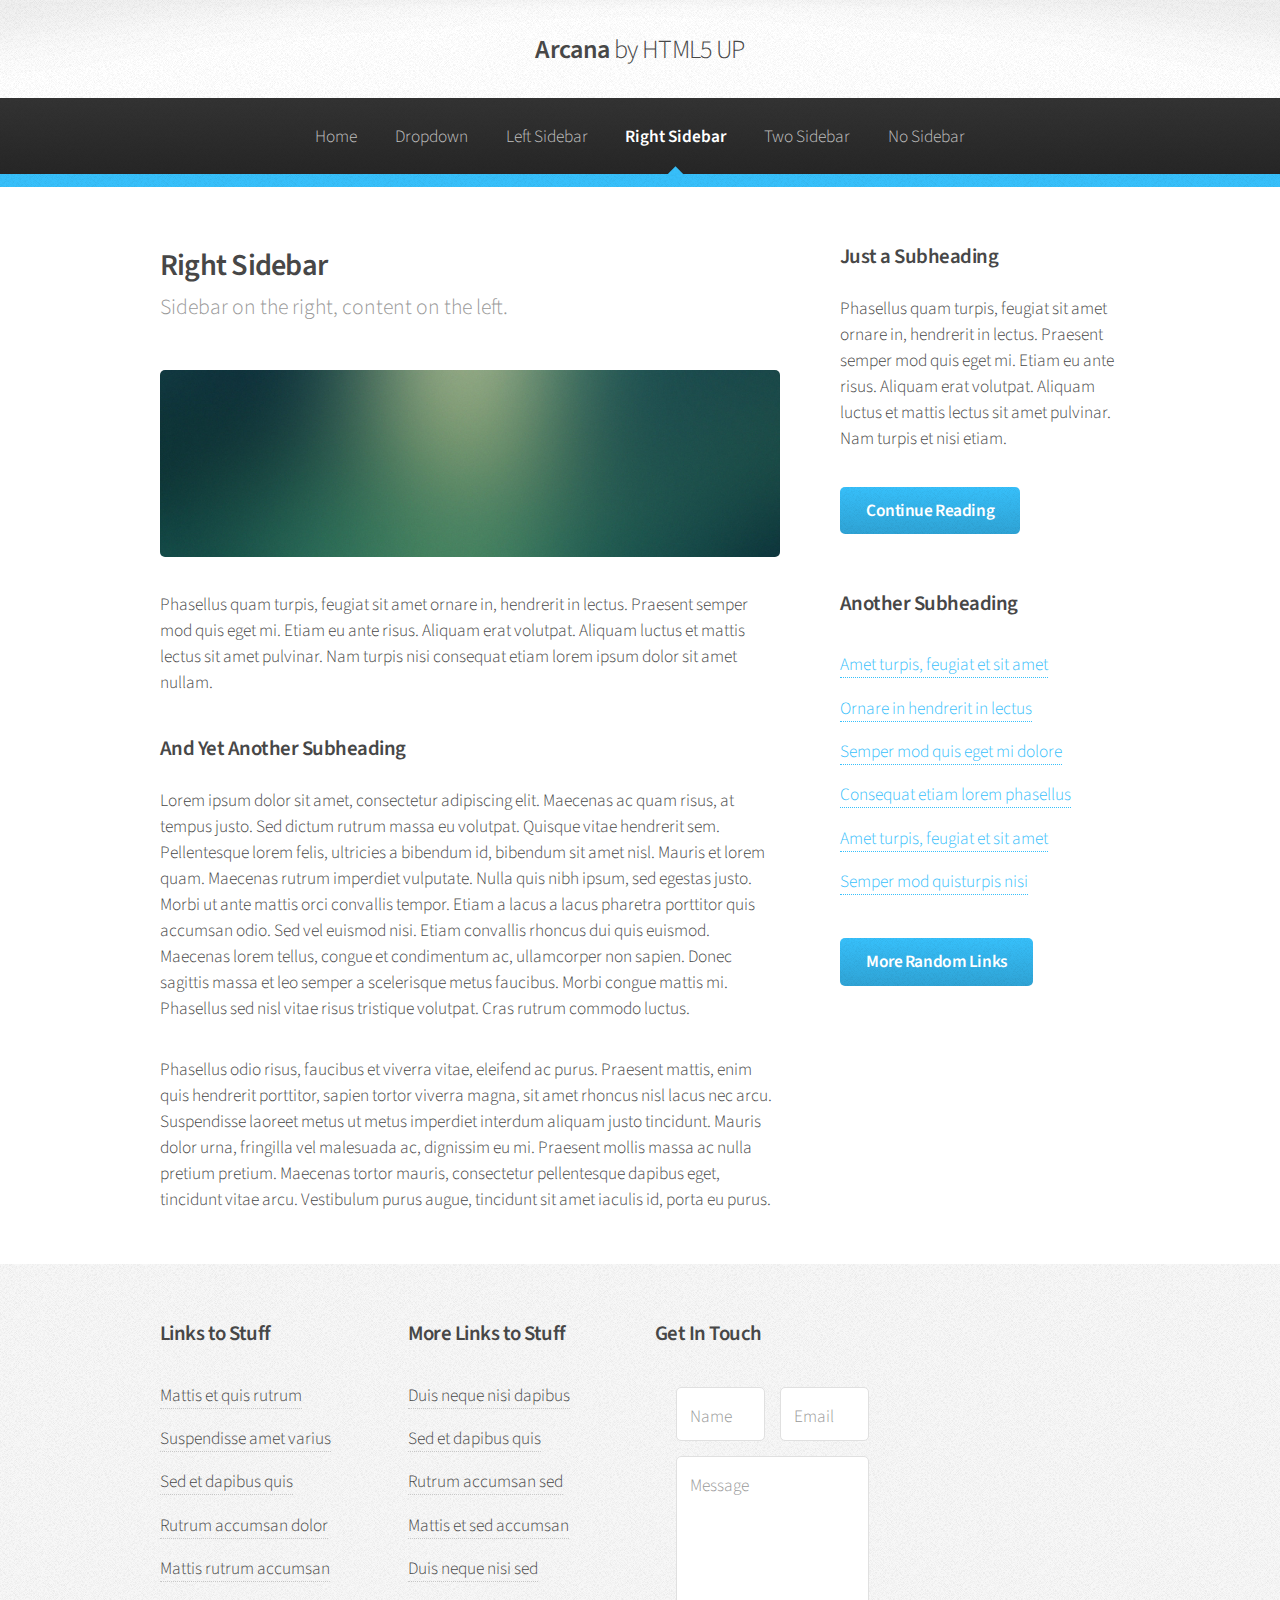
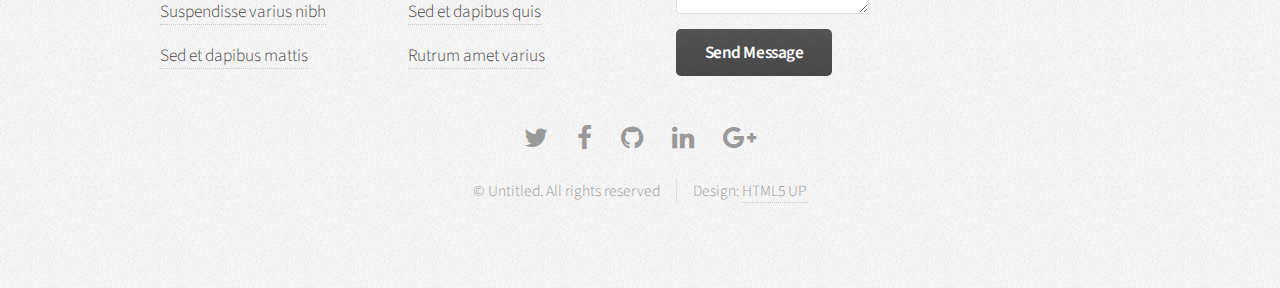
<file: right-sidebar.html>
<!DOCTYPE HTML>
<!--
	Arcana by HTML5 UP
	html5up.net | @ajlkn
	Free for personal and commercial use under the CCA 3.0 license (html5up.net/license)
-->
<html>
	<head>
		<title>Right Sidebar - Arcana by HTML5 UP</title>
		<meta charset="utf-8" />
		<meta name="viewport" content="width=device-width, initial-scale=1" />
		<!--[if lte IE 8]><script src="assets/js/ie/html5shiv.js"></script><![endif]-->
		<link rel="stylesheet" href="assets/css/main.css" />
		<!--[if lte IE 8]><link rel="stylesheet" href="assets/css/ie8.css" /><![endif]-->
		<!--[if lte IE 9]><link rel="stylesheet" href="assets/css/ie9.css" /><![endif]-->
	</head>
	<body>
		<div id="page-wrapper">

			<!-- Header -->
				<div id="header">

					<!-- Logo -->
						<h1><a href="index.html" id="logo">Arcana <em>by HTML5 UP</em></a></h1>

					<!-- Nav -->
						<nav id="nav">
							<ul>
								<li><a href="index.html">Home</a></li>
								<li>
									<a href="#">Dropdown</a>
									<ul>
										<li><a href="#">Lorem dolor</a></li>
										<li><a href="#">Magna phasellus</a></li>
										<li><a href="#">Etiam sed tempus</a></li>
										<li>
											<a href="#">Submenu</a>
											<ul>
												<li><a href="#">Lorem dolor</a></li>
												<li><a href="#">Phasellus magna</a></li>
												<li><a href="#">Magna phasellus</a></li>
												<li><a href="#">Etiam nisl</a></li>
												<li><a href="#">Veroeros feugiat</a></li>
											</ul>
										</li>
										<li><a href="#">Veroeros feugiat</a></li>
									</ul>
								</li>
								<li><a href="left-sidebar.html">Left Sidebar</a></li>
								<li class="current"><a href="right-sidebar.html">Right Sidebar</a></li>
								<li><a href="two-sidebar.html">Two Sidebar</a></li>
								<li><a href="no-sidebar.html">No Sidebar</a></li>
							</ul>
						</nav>

				</div>

			<!-- Main -->
				<section class="wrapper style1">
					<div class="container">
						<div class="row 200%">
							<div class="8u 12u(narrower)">
								<div id="content">

									<!-- Content -->

										<article>
											<header>
												<h2>Right Sidebar</h2>
												<p>Sidebar on the right, content on the left.</p>
											</header>

											<span class="image featured"><img src="images/banner.jpg" alt="" /></span>

											<p>Phasellus quam turpis, feugiat sit amet ornare in, hendrerit in lectus.
											Praesent semper mod quis eget mi. Etiam eu ante risus. Aliquam erat volutpat.
											Aliquam luctus et mattis lectus sit amet pulvinar. Nam turpis nisi
											consequat etiam lorem ipsum dolor sit amet nullam.</p>

											<h3>And Yet Another Subheading</h3>
											<p>Lorem ipsum dolor sit amet, consectetur adipiscing elit. Maecenas ac quam risus, at tempus
											justo. Sed dictum rutrum massa eu volutpat. Quisque vitae hendrerit sem. Pellentesque lorem felis,
											ultricies a bibendum id, bibendum sit amet nisl. Mauris et lorem quam. Maecenas rutrum imperdiet
											vulputate. Nulla quis nibh ipsum, sed egestas justo. Morbi ut ante mattis orci convallis tempor.
											Etiam a lacus a lacus pharetra porttitor quis accumsan odio. Sed vel euismod nisi. Etiam convallis
											rhoncus dui quis euismod. Maecenas lorem tellus, congue et condimentum ac, ullamcorper non sapien.
											Donec sagittis massa et leo semper a scelerisque metus faucibus. Morbi congue mattis mi.
											Phasellus sed nisl vitae risus tristique volutpat. Cras rutrum commodo luctus.</p>

											<p>Phasellus odio risus, faucibus et viverra vitae, eleifend ac purus. Praesent mattis, enim
											quis hendrerit porttitor, sapien tortor viverra magna, sit amet rhoncus nisl lacus nec arcu.
											Suspendisse laoreet metus ut metus imperdiet interdum aliquam justo tincidunt. Mauris dolor urna,
											fringilla vel malesuada ac, dignissim eu mi. Praesent mollis massa ac nulla pretium pretium.
											Maecenas tortor mauris, consectetur pellentesque dapibus eget, tincidunt vitae arcu.
											Vestibulum purus augue, tincidunt sit amet iaculis id, porta eu purus.</p>
										</article>

								</div>
							</div>
							<div class="4u 12u(narrower)">
								<div id="sidebar">

									<!-- Sidebar -->

										<section>
											<h3>Just a Subheading</h3>
											<p>Phasellus quam turpis, feugiat sit amet ornare in, hendrerit in lectus.
											Praesent semper mod quis eget mi. Etiam eu ante risus. Aliquam erat volutpat.
											Aliquam luctus et mattis lectus sit amet pulvinar. Nam turpis et nisi etiam.</p>
											<footer>
												<a href="#" class="button">Continue Reading</a>
											</footer>
										</section>

										<section>
											<h3>Another Subheading</h3>
											<ul class="links">
												<li><a href="#">Amet turpis, feugiat et sit amet</a></li>
												<li><a href="#">Ornare in hendrerit in lectus</a></li>
												<li><a href="#">Semper mod quis eget mi dolore</a></li>
												<li><a href="#">Consequat etiam lorem phasellus</a></li>
												<li><a href="#">Amet turpis, feugiat et sit amet</a></li>
												<li><a href="#">Semper mod quisturpis nisi</a></li>
											</ul>
											<footer>
												<a href="#" class="button">More Random Links</a>
											</footer>
										</section>

								</div>
							</div>
						</div>
					</div>
				</section>

			<!-- Footer -->
				<div id="footer">
					<div class="container">
						<div class="row">
							<section class="3u 6u(narrower) 12u$(mobilep)">
								<h3>Links to Stuff</h3>
								<ul class="links">
									<li><a href="#">Mattis et quis rutrum</a></li>
									<li><a href="#">Suspendisse amet varius</a></li>
									<li><a href="#">Sed et dapibus quis</a></li>
									<li><a href="#">Rutrum accumsan dolor</a></li>
									<li><a href="#">Mattis rutrum accumsan</a></li>
									<li><a href="#">Suspendisse varius nibh</a></li>
									<li><a href="#">Sed et dapibus mattis</a></li>
								</ul>
							</section>
							<section class="3u 6u$(narrower) 12u$(mobilep)">
								<h3>More Links to Stuff</h3>
								<ul class="links">
									<li><a href="#">Duis neque nisi dapibus</a></li>
									<li><a href="#">Sed et dapibus quis</a></li>
									<li><a href="#">Rutrum accumsan sed</a></li>
									<li><a href="#">Mattis et sed accumsan</a></li>
									<li><a href="#">Duis neque nisi sed</a></li>
									<li><a href="#">Sed et dapibus quis</a></li>
									<li><a href="#">Rutrum amet varius</a></li>
								</ul>
							</section>
							<section class="6u 12u(narrower)">
								<h3>Get In Touch</h3>
								<form>
									<div class="row 50%">
										<div class="6u 12u(mobilep)">
											<input type="text" name="name" id="name" placeholder="Name" />
										</div>
										<div class="6u 12u(mobilep)">
											<input type="email" name="email" id="email" placeholder="Email" />
										</div>
									</div>
									<div class="row 50%">
										<div class="12u">
											<textarea name="message" id="message" placeholder="Message" rows="5"></textarea>
										</div>
									</div>
									<div class="row 50%">
										<div class="12u">
											<ul class="actions">
												<li><input type="submit" class="button alt" value="Send Message" /></li>
											</ul>
										</div>
									</div>
								</form>
							</section>
						</div>
					</div>

					<!-- Icons -->
						<ul class="icons">
							<li><a href="#" class="icon fa-twitter"><span class="label">Twitter</span></a></li>
							<li><a href="#" class="icon fa-facebook"><span class="label">Facebook</span></a></li>
							<li><a href="#" class="icon fa-github"><span class="label">GitHub</span></a></li>
							<li><a href="#" class="icon fa-linkedin"><span class="label">LinkedIn</span></a></li>
							<li><a href="#" class="icon fa-google-plus"><span class="label">Google+</span></a></li>
						</ul>

					<!-- Copyright -->
						<div class="copyright">
							<ul class="menu">
								<li>&copy; Untitled. All rights reserved</li><li>Design: <a href="http://html5up.net">HTML5 UP</a></li>
							</ul>
						</div>

				</div>

		</div>

		<!-- Scripts -->
			<script src="assets/js/jquery.min.js"></script>
			<script src="assets/js/jquery.dropotron.min.js"></script>
			<script src="assets/js/skel.min.js"></script>
			<script src="assets/js/util.js"></script>
			<!--[if lte IE 8]><script src="assets/js/ie/respond.min.js"></script><![endif]-->
			<script src="assets/js/main.js"></script>

	</body>
</html>
</file>
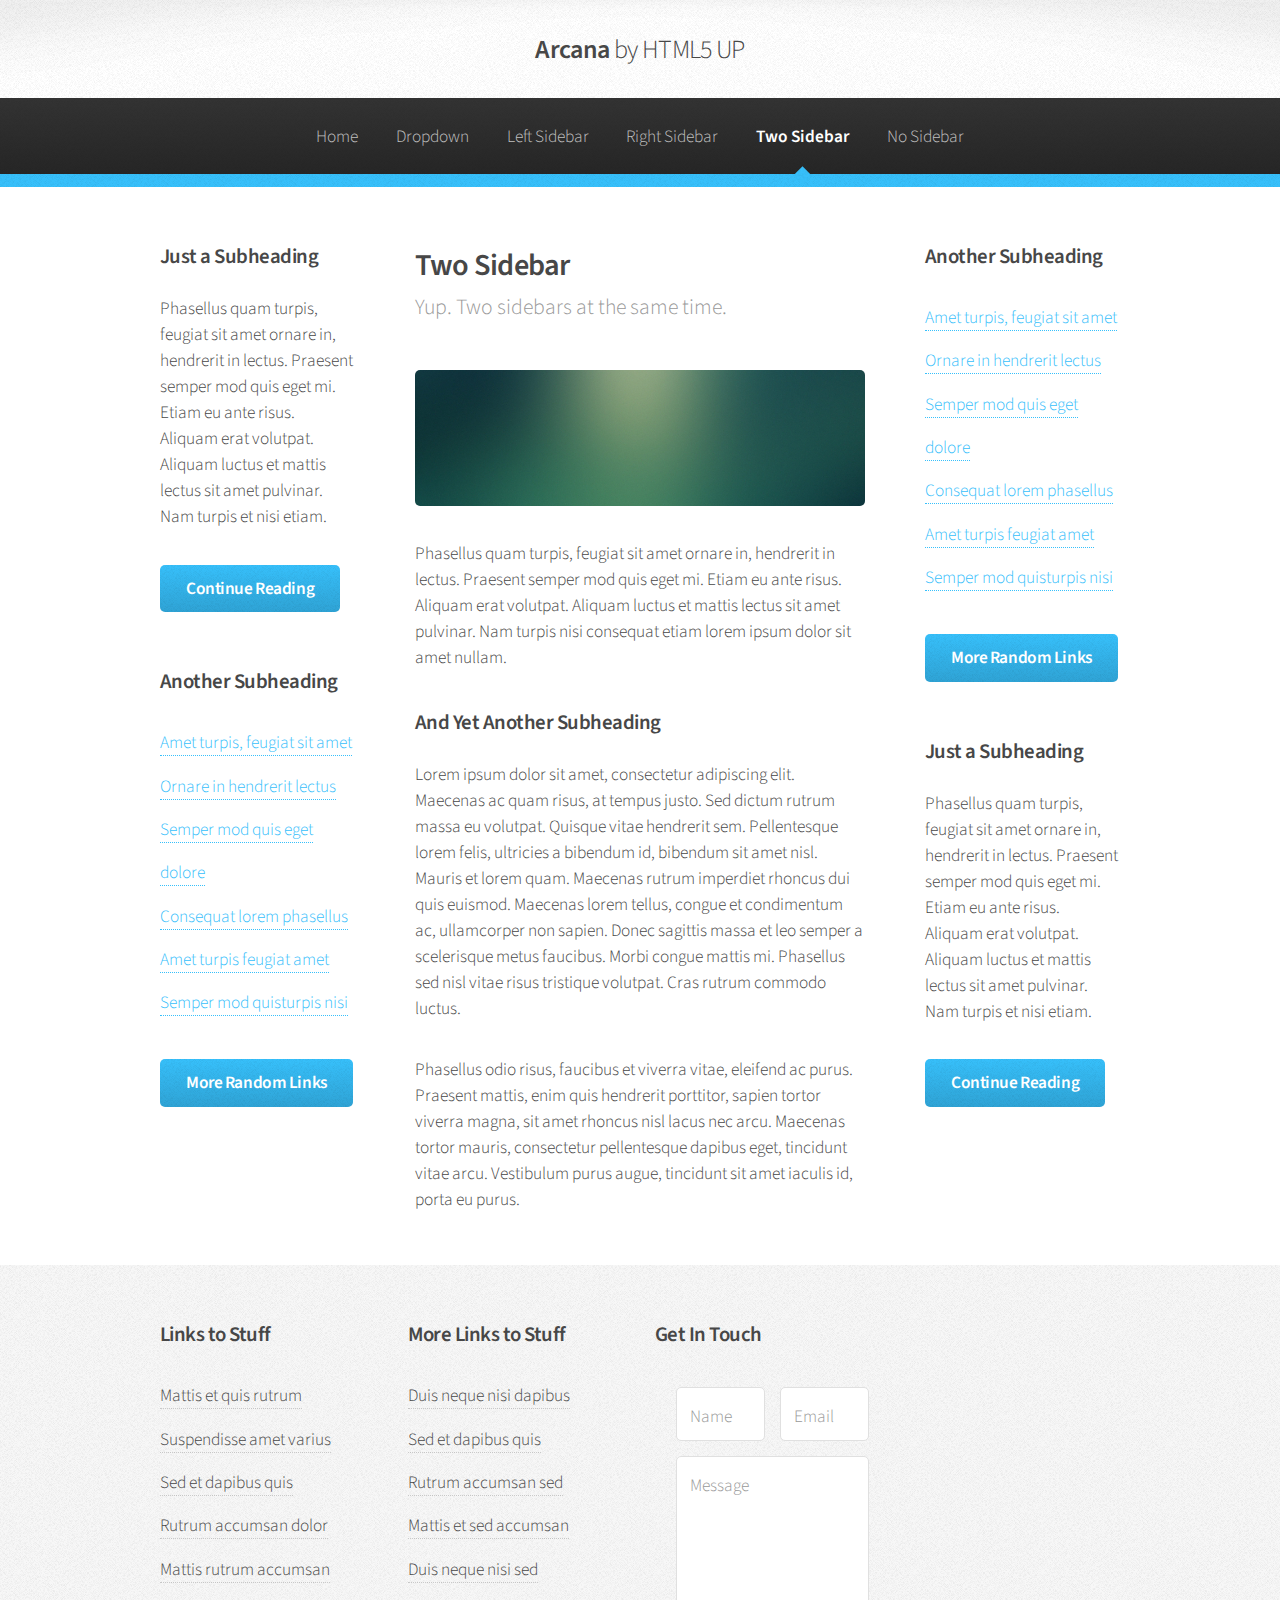
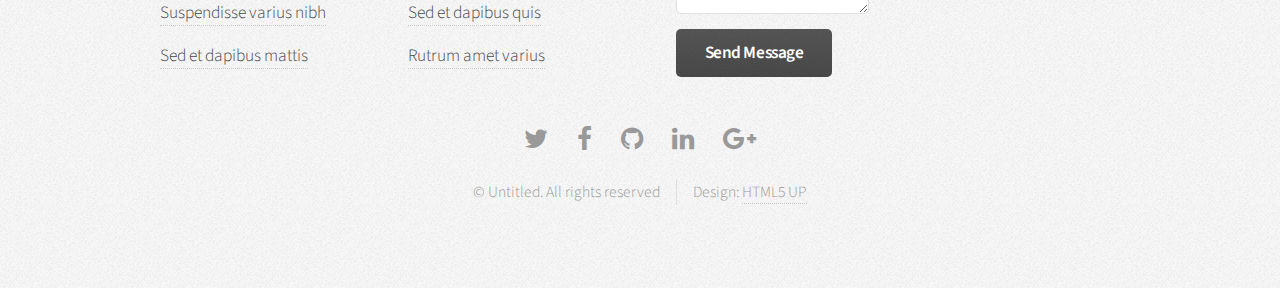
<file: two-sidebar.html>
<!DOCTYPE HTML>
<!--
	Arcana by HTML5 UP
	html5up.net | @ajlkn
	Free for personal and commercial use under the CCA 3.0 license (html5up.net/license)
-->
<html>
	<head>
		<title>Two Sidebar - Arcana by HTML5 UP</title>
		<meta charset="utf-8" />
		<meta name="viewport" content="width=device-width, initial-scale=1" />
		<!--[if lte IE 8]><script src="assets/js/ie/html5shiv.js"></script><![endif]-->
		<link rel="stylesheet" href="assets/css/main.css" />
		<!--[if lte IE 8]><link rel="stylesheet" href="assets/css/ie8.css" /><![endif]-->
		<!--[if lte IE 9]><link rel="stylesheet" href="assets/css/ie9.css" /><![endif]-->
	</head>
	<body>
		<div id="page-wrapper">

			<!-- Header -->
				<div id="header">

					<!-- Logo -->
						<h1><a href="index.html" id="logo">Arcana <em>by HTML5 UP</em></a></h1>

					<!-- Nav -->
						<nav id="nav">
							<ul>
								<li><a href="index.html">Home</a></li>
								<li>
									<a href="#">Dropdown</a>
									<ul>
										<li><a href="#">Lorem dolor</a></li>
										<li><a href="#">Magna phasellus</a></li>
										<li><a href="#">Etiam sed tempus</a></li>
										<li>
											<a href="#">Submenu</a>
											<ul>
												<li><a href="#">Lorem dolor</a></li>
												<li><a href="#">Phasellus magna</a></li>
												<li><a href="#">Magna phasellus</a></li>
												<li><a href="#">Etiam nisl</a></li>
												<li><a href="#">Veroeros feugiat</a></li>
											</ul>
										</li>
										<li><a href="#">Veroeros feugiat</a></li>
									</ul>
								</li>
								<li><a href="left-sidebar.html">Left Sidebar</a></li>
								<li><a href="right-sidebar.html">Right Sidebar</a></li>
								<li class="current"><a href="two-sidebar.html">Two Sidebar</a></li>
								<li><a href="no-sidebar.html">No Sidebar</a></li>
							</ul>
						</nav>

				</div>

			<!-- Main -->
				<section class="wrapper style1">
					<div class="container">
						<div class="row 200%">
							<div class="3u 12u(narrower)">
								<div id="sidebar1">

									<!-- Sidebar 1 -->

										<section>
											<h3>Just a Subheading</h3>
											<p>Phasellus quam turpis, feugiat sit amet ornare in, hendrerit in lectus.
											Praesent semper mod quis eget mi. Etiam eu ante risus. Aliquam erat volutpat.
											Aliquam luctus et mattis lectus sit amet pulvinar. Nam turpis et nisi etiam.</p>
											<footer>
												<a href="#" class="button">Continue Reading</a>
											</footer>
										</section>

										<section>
											<h3>Another Subheading</h3>
											<ul class="links">
												<li><a href="#">Amet turpis, feugiat sit amet</a></li>
												<li><a href="#">Ornare in hendrerit lectus</a></li>
												<li><a href="#">Semper mod quis eget dolore</a></li>
												<li><a href="#">Consequat lorem phasellus</a></li>
												<li><a href="#">Amet turpis feugiat amet</a></li>
												<li><a href="#">Semper mod quisturpis nisi</a></li>
											</ul>
											<footer>
												<a href="#" class="button">More Random Links</a>
											</footer>
										</section>

								</div>
							</div>
							<div class="6u 12u(narrower) important(narrower)">
								<div id="content">

									<!-- Content -->

										<article>
											<header>
												<h2>Two Sidebar</h2>
												<p>Yup. Two sidebars at the same time.</p>
											</header>

											<span class="image featured"><img src="images/banner.jpg" alt="" /></span>

											<p>Phasellus quam turpis, feugiat sit amet ornare in, hendrerit in lectus.
											Praesent semper mod quis eget mi. Etiam eu ante risus. Aliquam erat volutpat.
											Aliquam luctus et mattis lectus sit amet pulvinar. Nam turpis nisi
											consequat etiam lorem ipsum dolor sit amet nullam.</p>

											<h3>And Yet Another Subheading</h3>
											<p>Lorem ipsum dolor sit amet, consectetur adipiscing elit. Maecenas ac quam risus, at tempus
											justo. Sed dictum rutrum massa eu volutpat. Quisque vitae hendrerit sem. Pellentesque lorem felis,
											ultricies a bibendum id, bibendum sit amet nisl. Mauris et lorem quam. Maecenas rutrum imperdiet
											rhoncus dui quis euismod. Maecenas lorem tellus, congue et condimentum ac, ullamcorper non sapien.
											Donec sagittis massa et leo semper a scelerisque metus faucibus. Morbi congue mattis mi.
											Phasellus sed nisl vitae risus tristique volutpat. Cras rutrum commodo luctus.</p>

											<p>Phasellus odio risus, faucibus et viverra vitae, eleifend ac purus. Praesent mattis, enim
											quis hendrerit porttitor, sapien tortor viverra magna, sit amet rhoncus nisl lacus nec arcu.
											Maecenas tortor mauris, consectetur pellentesque dapibus eget, tincidunt vitae arcu.
											Vestibulum purus augue, tincidunt sit amet iaculis id, porta eu purus.</p>
										</article>

								</div>
							</div>
							<div class="3u 12u(narrower)">
								<div id="sidebar2">

									<!-- Sidebar 2 -->

										<section>
											<h3>Another Subheading</h3>
											<ul class="links">
												<li><a href="#">Amet turpis, feugiat sit amet</a></li>
												<li><a href="#">Ornare in hendrerit lectus</a></li>
												<li><a href="#">Semper mod quis eget dolore</a></li>
												<li><a href="#">Consequat lorem phasellus</a></li>
												<li><a href="#">Amet turpis feugiat amet</a></li>
												<li><a href="#">Semper mod quisturpis nisi</a></li>
											</ul>
											<footer>
												<a href="#" class="button">More Random Links</a>
											</footer>
										</section>

										<section>
											<h3>Just a Subheading</h3>
											<p>Phasellus quam turpis, feugiat sit amet ornare in, hendrerit in lectus.
											Praesent semper mod quis eget mi. Etiam eu ante risus. Aliquam erat volutpat.
											Aliquam luctus et mattis lectus sit amet pulvinar. Nam turpis et nisi etiam.</p>
											<footer>
												<a href="#" class="button">Continue Reading</a>
											</footer>
										</section>

								</div>
							</div>
						</div>
					</div>
				</section>

			<!-- Footer -->
				<div id="footer">
					<div class="container">
						<div class="row">
							<section class="3u 6u(narrower) 12u$(mobilep)">
								<h3>Links to Stuff</h3>
								<ul class="links">
									<li><a href="#">Mattis et quis rutrum</a></li>
									<li><a href="#">Suspendisse amet varius</a></li>
									<li><a href="#">Sed et dapibus quis</a></li>
									<li><a href="#">Rutrum accumsan dolor</a></li>
									<li><a href="#">Mattis rutrum accumsan</a></li>
									<li><a href="#">Suspendisse varius nibh</a></li>
									<li><a href="#">Sed et dapibus mattis</a></li>
								</ul>
							</section>
							<section class="3u 6u$(narrower) 12u$(mobilep)">
								<h3>More Links to Stuff</h3>
								<ul class="links">
									<li><a href="#">Duis neque nisi dapibus</a></li>
									<li><a href="#">Sed et dapibus quis</a></li>
									<li><a href="#">Rutrum accumsan sed</a></li>
									<li><a href="#">Mattis et sed accumsan</a></li>
									<li><a href="#">Duis neque nisi sed</a></li>
									<li><a href="#">Sed et dapibus quis</a></li>
									<li><a href="#">Rutrum amet varius</a></li>
								</ul>
							</section>
							<section class="6u 12u(narrower)">
								<h3>Get In Touch</h3>
								<form>
									<div class="row 50%">
										<div class="6u 12u(mobilep)">
											<input type="text" name="name" id="name" placeholder="Name" />
										</div>
										<div class="6u 12u(mobilep)">
											<input type="email" name="email" id="email" placeholder="Email" />
										</div>
									</div>
									<div class="row 50%">
										<div class="12u">
											<textarea name="message" id="message" placeholder="Message" rows="5"></textarea>
										</div>
									</div>
									<div class="row 50%">
										<div class="12u">
											<ul class="actions">
												<li><input type="submit" class="button alt" value="Send Message" /></li>
											</ul>
										</div>
									</div>
								</form>
							</section>
						</div>
					</div>

					<!-- Icons -->
						<ul class="icons">
							<li><a href="#" class="icon fa-twitter"><span class="label">Twitter</span></a></li>
							<li><a href="#" class="icon fa-facebook"><span class="label">Facebook</span></a></li>
							<li><a href="#" class="icon fa-github"><span class="label">GitHub</span></a></li>
							<li><a href="#" class="icon fa-linkedin"><span class="label">LinkedIn</span></a></li>
							<li><a href="#" class="icon fa-google-plus"><span class="label">Google+</span></a></li>
						</ul>

					<!-- Copyright -->
						<div class="copyright">
							<ul class="menu">
								<li>&copy; Untitled. All rights reserved</li><li>Design: <a href="http://html5up.net">HTML5 UP</a></li>
							</ul>
						</div>

				</div>

		</div>

		<!-- Scripts -->
			<script src="assets/js/jquery.min.js"></script>
			<script src="assets/js/jquery.dropotron.min.js"></script>
			<script src="assets/js/skel.min.js"></script>
			<script src="assets/js/util.js"></script>
			<!--[if lte IE 8]><script src="assets/js/ie/respond.min.js"></script><![endif]-->
			<script src="assets/js/main.js"></script>

	</body>
</html>
</file>
<file: assets/css/ie8.css>
/*
	Arcana by HTML5 UP
	html5up.net | @ajlkn
	Free for personal and commercial use under the CCA 3.0 license (html5up.net/license)
*/

/* Form */

	input[type="text"],
	input[type="password"],
	input[type="email"],
	textarea {
		position: relative;
		-ms-behavior: url("assets/js/ie/PIE.htc");
	}

/* Image */

	.image {
		-ms-behavior: url("assets/js/ie/PIE.htc");
	}

		.image img {
			position: relative;
			-ms-behavior: url("assets/js/ie/PIE.htc");
		}

/* Icon */

	.icon.major {
		position: relative;
		-ms-behavior: url("assets/js/ie/PIE.htc");
	}

/* Button */

	input[type="submit"],
	input[type="reset"],
	input[type="button"],
	.button {
		position: relative;
		-ms-behavior: url("assets/js/ie/PIE.htc");
	}

/* Box */

	.box.post .inner {
		margin-left: 35%;
	}

/* Dropotron */

	.dropotron {
		-ms-behavior: url("assets/js/ie/PIE.htc");
	}

/* Banner */

	#banner {
		-ms-behavior: url("assets/js/ie/backgroundsize.min.htc");
	}

/* Wrapper */

	.wrapper.style2 {
		background: #fdfdfd url("images/bg01.png");
	}
</file>
<file: assets/css/ie9.css>
/*
	Arcana by HTML5 UP
	html5up.net | @ajlkn
	Free for personal and commercial use under the CCA 3.0 license (html5up.net/license)
*/

/* Header */

	#nav > ul > li.current:before {
		display: none;
	}
</file>
<file: assets/css/main.css>
@import url("font-awesome.min.css");
@import url("https://fonts.googleapis.com/css?family=Source+Sans+Pro:300,300italic,600,600italic");

/*
	Arcana by HTML5 UP
	html5up.net | @ajlkn
	Free for personal and commercial use under the CCA 3.0 license (html5up.net/license)
*/

/* Reset */

	html, body, div, span, applet, object, iframe, h1, h2, h3, h4, h5, h6, p, blockquote, pre, a, abbr, acronym, address, big, cite, code, del, dfn, em, img, ins, kbd, q, s, samp, small, strike, strong, sub, sup, tt, var, b, u, i, center, dl, dt, dd, ol, ul, li, fieldset, label, legend, table, caption, tbody, tfoot, thead, tr, th, td, article, aside, canvas, details, embed, figure, figcaption, footer, header, hgroup, menu, nav, output, ruby, section, summary, time, mark, audio, video {
		margin: 0;
		padding: 0;
		border: 0;
		font-size: 100%;
		font: inherit;
		vertical-align: baseline;
	}

	form{
		margin: 1px;
		padding: 12px 20px;
		width: 50%;
		display: inline-block;
		font-size: 18px;

		vertical-align: middle;


	}

	article, aside, details, figcaption, figure, footer, header, hgroup, menu, nav, section {
		display: block;
	}

	body {
		line-height: 1;
	}

	ol, ul {
		list-style: none;
	}

	blockquote, q {
		quotes: none;
	}

	blockquote:before, blockquote:after, q:before, q:after {
		content: '';
		content: none;
	}

	table {
		border-collapse: collapse;
		border-spacing: 0;
	}

	body {
		-webkit-text-size-adjust: none;
	}

/* Box Model */

	*, *:before, *:after {
		-moz-box-sizing: border-box;
		-webkit-box-sizing: border-box;
		box-sizing: border-box;
	}

/* Containers */

	.container {
		margin-left: auto;
		margin-right: auto;
	}

	.container.\31 25\25 {
		width: 100%;
		max-width: 1750px;
		min-width: 1400px;
	}

	.container.\37 5\25 {
		width: 1050px;
	}

	.container.\35 0\25 {
		width: 700px;
	}

	.container.\32 5\25 {
		width: 350px;
	}

	.container {
		width: 1400px;
	}

	@media screen and (max-width: 1680px) {

		.container.\31 25\25 {
			width: 100%;
			max-width: 1500px;
			min-width: 1200px;
		}

		.container.\37 5\25 {
			width: 900px;
		}

		.container.\35 0\25 {
			width: 600px;
		}

		.container.\32 5\25 {
			width: 300px;
		}

		.container {
			width: 1200px;
		}

	}

	@media screen and (max-width: 1280px) {

		.container.\31 25\25 {
			width: 100%;
			max-width: 1200px;
			min-width: 960px;
		}

		.container.\37 5\25 {
			width: 720px;
		}

		.container.\35 0\25 {
			width: 480px;
		}

		.container.\32 5\25 {
			width: 240px;
		}

		.container {
			width: 960px;
		}

	}

	@media screen and (max-width: 980px) {

		.container.\31 25\25 {
			width: 100%;
			max-width: 118.75%;
			min-width: 95%;
		}

		.container.\37 5\25 {
			width: 71.25%;
		}

		.container.\35 0\25 {
			width: 47.5%;
		}

		.container.\32 5\25 {
			width: 23.75%;
		}

		.container {
			width: 95%;
		}

	}

	@media screen and (max-width: 840px) {

		.container.\31 25\25 {
			width: 100%;
			max-width: 118.75%;
			min-width: 95%;
		}

		.container.\37 5\25 {
			width: 71.25%;
		}

		.container.\35 0\25 {
			width: 47.5%;
		}

		.container.\32 5\25 {
			width: 23.75%;
		}

		.container {
			width: 95% !important;
		}

	}

	@media screen and (max-width: 736px) {

		.container.\31 25\25 {
			width: 100%;
			max-width: 112.5%;
			min-width: 90%;
		}

		.container.\37 5\25 {
			width: 67.5%;
		}

		.container.\35 0\25 {
			width: 45%;
		}

		.container.\32 5\25 {
			width: 22.5%;
		}

		.container {
			width: 90% !important;
		}

	}

	@media screen and (max-width: 480px) {

		.container.\31 25\25 {
			width: 100%;
			max-width: 125%;
			min-width: 100%;
		}

		.container.\37 5\25 {
			width: 75%;
		}

		.container.\35 0\25 {
			width: 50%;
		}

		.container.\32 5\25 {
			width: 25%;
		}

		.container {
			width: 100% !important;
		}

	}

/* Grid */

	.row {
		border-bottom: solid 1px transparent;
		-moz-box-sizing: border-box;
		-webkit-box-sizing: border-box;
		box-sizing: border-box;
	}

	.row > * {
		float: left;
		-moz-box-sizing: border-box;
		-webkit-box-sizing: border-box;
		box-sizing: border-box;
	}

	.row:after, .row:before {
		content: '';
		display: block;
		clear: both;
		height: 0;
	}

	.row.uniform > * > :first-child {
		margin-top: 0;
	}

	.row.uniform > * > :last-child {
		margin-bottom: 0;
	}

	.row.\30 \25 > * {
		padding: 0px 0 0 0px;
	}

	.row.\30 \25 {
		margin: 0px 0 -1px 0px;
	}

	.row.uniform.\30 \25 > * {
		padding: 0px 0 0 0px;
	}

	.row.uniform.\30 \25 {
		margin: 0px 0 -1px 0px;
	}

	.row > * {
		padding: 50px 0 0 50px;
	}

	.row {
		margin: -50px 0 -1px -50px;
	}

	.row.uniform > * {
		padding: 50px 0 0 50px;
	}

	.row.uniform {
		margin: -50px 0 -1px -50px;
	}

	.row.\32 00\25 > * {
		padding: 100px 0 0 100px;
	}

	.row.\32 00\25 {
		margin: -100px 0 -1px -100px;
	}

	.row.uniform.\32 00\25 > * {
		padding: 100px 0 0 100px;
	}

	.row.uniform.\32 00\25 {
		margin: -100px 0 -1px -100px;
	}

	.row.\31 50\25 > * {
		padding: 75px 0 0 75px;
	}

	.row.\31 50\25 {
		margin: -75px 0 -1px -75px;
	}

	.row.uniform.\31 50\25 > * {
		padding: 75px 0 0 75px;
	}

	.row.uniform.\31 50\25 {
		margin: -75px 0 -1px -75px;
	}

	.row.\35 0\25 > * {
		padding: 25px 0 0 25px;
	}

	.row.\35 0\25 {
		margin: -25px 0 -1px -25px;
	}

	.row.uniform.\35 0\25 > * {
		padding: 25px 0 0 25px;
	}

	.row.uniform.\35 0\25 {
		margin: -25px 0 -1px -25px;
	}

	.row.\32 5\25 > * {
		padding: 12.5px 0 0 12.5px;
	}

	.row.\32 5\25 {
		margin: -12.5px 0 -1px -12.5px;
	}

	.row.uniform.\32 5\25 > * {
		padding: 12.5px 0 0 12.5px;
	}

	.row.uniform.\32 5\25 {
		margin: -12.5px 0 -1px -12.5px;
	}

	.\31 2u, .\31 2u\24 {
		width: 100%;
		clear: none;
		margin-left: 0;
	}

	.\31 1u, .\31 1u\24 {
		width: 91.6666666667%;
		clear: none;
		margin-left: 0;
	}

	.\31 0u, .\31 0u\24 {
		width: 83.3333333333%;
		clear: none;
		margin-left: 0;
	}

	.\39 u, .\39 u\24 {
		width: 75%;
		clear: none;
		margin-left: 0;
	}

	.\38 u, .\38 u\24 {
		width: 66.6666666667%;
		clear: none;
		margin-left: 0;
	}

	.\37 u, .\37 u\24 {
		width: 58.3333333333%;
		clear: none;
		margin-left: 0;
	}

	.\36 u, .\36 u\24 {
		width: 50%;
		clear: none;
		margin-left: 0;
	}

	.\35 u, .\35 u\24 {
		width: 41.6666666667%;
		clear: none;
		margin-left: 0;
	}

	.\34 u, .\34 u\24 {
		width: 33.3333333333%;
		clear: none;
		margin-left: 0;
	}

	.\33 u, .\33 u\24 {
		width: 25%;
		clear: none;
		margin-left: 0;
	}

	.\32 u, .\32 u\24 {
		width: 16.6666666667%;
		clear: none;
		margin-left: 0;
	}

	.\31 u, .\31 u\24 {
		width: 8.3333333333%;
		clear: none;
		margin-left: 0;
	}

	.\31 2u\24 + *,
	.\31 1u\24 + *,
	.\31 0u\24 + *,
	.\39 u\24 + *,
	.\38 u\24 + *,
	.\37 u\24 + *,
	.\36 u\24 + *,
	.\35 u\24 + *,
	.\34 u\24 + *,
	.\33 u\24 + *,
	.\32 u\24 + *,
	.\31 u\24 + * {
		clear: left;
	}

	.\-11u {
		margin-left: 91.66667%;
	}

	.\-10u {
		margin-left: 83.33333%;
	}

	.\-9u {
		margin-left: 75%;
	}

	.\-8u {
		margin-left: 66.66667%;
	}

	.\-7u {
		margin-left: 58.33333%;
	}

	.\-6u {
		margin-left: 50%;
	}

	.\-5u {
		margin-left: 41.66667%;
	}

	.\-4u {
		margin-left: 33.33333%;
	}

	.\-3u {
		margin-left: 25%;
	}

	.\-2u {
		margin-left: 16.66667%;
	}

	.\-1u {
		margin-left: 8.33333%;
	}

	@media screen and (max-width: 1680px) {

		.row > * {
			padding: 40px 0 0 40px;
		}

		.row {
			margin: -40px 0 -1px -40px;
		}

		.row.uniform > * {
			padding: 40px 0 0 40px;
		}

		.row.uniform {
			margin: -40px 0 -1px -40px;
		}

		.row.\32 00\25 > * {
			padding: 80px 0 0 80px;
		}

		.row.\32 00\25 {
			margin: -80px 0 -1px -80px;
		}

		.row.uniform.\32 00\25 > * {
			padding: 80px 0 0 80px;
		}

		.row.uniform.\32 00\25 {
			margin: -80px 0 -1px -80px;
		}

		.row.\31 50\25 > * {
			padding: 60px 0 0 60px;
		}

		.row.\31 50\25 {
			margin: -60px 0 -1px -60px;
		}

		.row.uniform.\31 50\25 > * {
			padding: 60px 0 0 60px;
		}

		.row.uniform.\31 50\25 {
			margin: -60px 0 -1px -60px;
		}

		.row.\35 0\25 > * {
			padding: 20px 0 0 20px;
		}

		.row.\35 0\25 {
			margin: -20px 0 -1px -20px;
		}

		.row.uniform.\35 0\25 > * {
			padding: 20px 0 0 20px;
		}

		.row.uniform.\35 0\25 {
			margin: -20px 0 -1px -20px;
		}

		.row.\32 5\25 > * {
			padding: 10px 0 0 10px;
		}

		.row.\32 5\25 {
			margin: -10px 0 -1px -10px;
		}

		.row.uniform.\32 5\25 > * {
			padding: 10px 0 0 10px;
		}

		.row.uniform.\32 5\25 {
			margin: -10px 0 -1px -10px;
		}

		.\31 2u\28wide\29, .\31 2u\24\28wide\29 {
			width: 100%;
			clear: none;
			margin-left: 0;
		}

		.\31 1u\28wide\29, .\31 1u\24\28wide\29 {
			width: 91.6666666667%;
			clear: none;
			margin-left: 0;
		}

		.\31 0u\28wide\29, .\31 0u\24\28wide\29 {
			width: 83.3333333333%;
			clear: none;
			margin-left: 0;
		}

		.\39 u\28wide\29, .\39 u\24\28wide\29 {
			width: 75%;
			clear: none;
			margin-left: 0;
		}

		.\38 u\28wide\29, .\38 u\24\28wide\29 {
			width: 66.6666666667%;
			clear: none;
			margin-left: 0;
		}

		.\37 u\28wide\29, .\37 u\24\28wide\29 {
			width: 58.3333333333%;
			clear: none;
			margin-left: 0;
		}

		.\36 u\28wide\29, .\36 u\24\28wide\29 {
			width: 50%;
			clear: none;
			margin-left: 0;
		}

		.\35 u\28wide\29, .\35 u\24\28wide\29 {
			width: 41.6666666667%;
			clear: none;
			margin-left: 0;
		}

		.\34 u\28wide\29, .\34 u\24\28wide\29 {
			width: 33.3333333333%;
			clear: none;
			margin-left: 0;
		}

		.\33 u\28wide\29, .\33 u\24\28wide\29 {
			width: 25%;
			clear: none;
			margin-left: 0;
		}

		.\32 u\28wide\29, .\32 u\24\28wide\29 {
			width: 16.6666666667%;
			clear: none;
			margin-left: 0;
		}

		.\31 u\28wide\29, .\31 u\24\28wide\29 {
			width: 8.3333333333%;
			clear: none;
			margin-left: 0;
		}

		.\31 2u\24\28wide\29 + *,
		.\31 1u\24\28wide\29 + *,
		.\31 0u\24\28wide\29 + *,
		.\39 u\24\28wide\29 + *,
		.\38 u\24\28wide\29 + *,
		.\37 u\24\28wide\29 + *,
		.\36 u\24\28wide\29 + *,
		.\35 u\24\28wide\29 + *,
		.\34 u\24\28wide\29 + *,
		.\33 u\24\28wide\29 + *,
		.\32 u\24\28wide\29 + *,
		.\31 u\24\28wide\29 + * {
			clear: left;
		}

		.\-11u\28wide\29 {
			margin-left: 91.66667%;
		}

		.\-10u\28wide\29 {
			margin-left: 83.33333%;
		}

		.\-9u\28wide\29 {
			margin-left: 75%;
		}

		.\-8u\28wide\29 {
			margin-left: 66.66667%;
		}

		.\-7u\28wide\29 {
			margin-left: 58.33333%;
		}

		.\-6u\28wide\29 {
			margin-left: 50%;
		}

		.\-5u\28wide\29 {
			margin-left: 41.66667%;
		}

		.\-4u\28wide\29 {
			margin-left: 33.33333%;
		}

		.\-3u\28wide\29 {
			margin-left: 25%;
		}

		.\-2u\28wide\29 {
			margin-left: 16.66667%;
		}

		.\-1u\28wide\29 {
			margin-left: 8.33333%;
		}

	}

	@media screen and (max-width: 1280px) {

		.row > * {
			padding: 30px 0 0 30px;
		}

		.row {
			margin: -30px 0 -1px -30px;
		}

		.row.uniform > * {
			padding: 30px 0 0 30px;
		}

		.row.uniform {
			margin: -30px 0 -1px -30px;
		}

		.row.\32 00\25 > * {
			padding: 60px 0 0 60px;
		}

		.row.\32 00\25 {
			margin: -60px 0 -1px -60px;
		}

		.row.uniform.\32 00\25 > * {
			padding: 60px 0 0 60px;
		}

		.row.uniform.\32 00\25 {
			margin: -60px 0 -1px -60px;
		}

		.row.\31 50\25 > * {
			padding: 45px 0 0 45px;
		}

		.row.\31 50\25 {
			margin: -45px 0 -1px -45px;
		}

		.row.uniform.\31 50\25 > * {
			padding: 45px 0 0 45px;
		}

		.row.uniform.\31 50\25 {
			margin: -45px 0 -1px -45px;
		}

		.row.\35 0\25 > * {
			padding: 15px 0 0 15px;
		}

		.row.\35 0\25 {
			margin: -15px 0 -1px -15px;
		}

		.row.uniform.\35 0\25 > * {
			padding: 15px 0 0 15px;
		}

		.row.uniform.\35 0\25 {
			margin: -15px 0 -1px -15px;
		}

		.row.\32 5\25 > * {
			padding: 7.5px 0 0 7.5px;
		}

		.row.\32 5\25 {
			margin: -7.5px 0 -1px -7.5px;
		}

		.row.uniform.\32 5\25 > * {
			padding: 7.5px 0 0 7.5px;
		}

		.row.uniform.\32 5\25 {
			margin: -7.5px 0 -1px -7.5px;
		}

		.\31 2u\28normal\29, .\31 2u\24\28normal\29 {
			width: 100%;
			clear: none;
			margin-left: 0;
		}

		.\31 1u\28normal\29, .\31 1u\24\28normal\29 {
			width: 91.6666666667%;
			clear: none;
			margin-left: 0;
		}

		.\31 0u\28normal\29, .\31 0u\24\28normal\29 {
			width: 83.3333333333%;
			clear: none;
			margin-left: 0;
		}

		.\39 u\28normal\29, .\39 u\24\28normal\29 {
			width: 75%;
			clear: none;
			margin-left: 0;
		}

		.\38 u\28normal\29, .\38 u\24\28normal\29 {
			width: 66.6666666667%;
			clear: none;
			margin-left: 0;
		}

		.\37 u\28normal\29, .\37 u\24\28normal\29 {
			width: 58.3333333333%;
			clear: none;
			margin-left: 0;
		}

		.\36 u\28normal\29, .\36 u\24\28normal\29 {
			width: 50%;
			clear: none;
			margin-left: 0;
		}

		.\35 u\28normal\29, .\35 u\24\28normal\29 {
			width: 41.6666666667%;
			clear: none;
			margin-left: 0;
		}

		.\34 u\28normal\29, .\34 u\24\28normal\29 {
			width: 33.3333333333%;
			clear: none;
			margin-left: 0;
		}

		.\33 u\28normal\29, .\33 u\24\28normal\29 {
			width: 25%;
			clear: none;
			margin-left: 0;
		}

		.\32 u\28normal\29, .\32 u\24\28normal\29 {
			width: 16.6666666667%;
			clear: none;
			margin-left: 0;
		}

		.\31 u\28normal\29, .\31 u\24\28normal\29 {
			width: 8.3333333333%;
			clear: none;
			margin-left: 0;
		}

		.\31 2u\24\28normal\29 + *,
		.\31 1u\24\28normal\29 + *,
		.\31 0u\24\28normal\29 + *,
		.\39 u\24\28normal\29 + *,
		.\38 u\24\28normal\29 + *,
		.\37 u\24\28normal\29 + *,
		.\36 u\24\28normal\29 + *,
		.\35 u\24\28normal\29 + *,
		.\34 u\24\28normal\29 + *,
		.\33 u\24\28normal\29 + *,
		.\32 u\24\28normal\29 + *,
		.\31 u\24\28normal\29 + * {
			clear: left;
		}

		.\-11u\28normal\29 {
			margin-left: 91.66667%;
		}

		.\-10u\28normal\29 {
			margin-left: 83.33333%;
		}

		.\-9u\28normal\29 {
			margin-left: 75%;
		}

		.\-8u\28normal\29 {
			margin-left: 66.66667%;
		}

		.\-7u\28normal\29 {
			margin-left: 58.33333%;
		}

		.\-6u\28normal\29 {
			margin-left: 50%;
		}

		.\-5u\28normal\29 {
			margin-left: 41.66667%;
		}

		.\-4u\28normal\29 {
			margin-left: 33.33333%;
		}

		.\-3u\28normal\29 {
			margin-left: 25%;
		}

		.\-2u\28normal\29 {
			margin-left: 16.66667%;
		}

		.\-1u\28normal\29 {
			margin-left: 8.33333%;
		}

	}

	@media screen and (max-width: 980px) {

		.row > * {
			padding: 30px 0 0 30px;
		}

		.row {
			margin: -30px 0 -1px -30px;
		}

		.row.uniform > * {
			padding: 30px 0 0 30px;
		}

		.row.uniform {
			margin: -30px 0 -1px -30px;
		}

		.row.\32 00\25 > * {
			padding: 60px 0 0 60px;
		}

		.row.\32 00\25 {
			margin: -60px 0 -1px -60px;
		}

		.row.uniform.\32 00\25 > * {
			padding: 60px 0 0 60px;
		}

		.row.uniform.\32 00\25 {
			margin: -60px 0 -1px -60px;
		}

		.row.\31 50\25 > * {
			padding: 45px 0 0 45px;
		}

		.row.\31 50\25 {
			margin: -45px 0 -1px -45px;
		}

		.row.uniform.\31 50\25 > * {
			padding: 45px 0 0 45px;
		}

		.row.uniform.\31 50\25 {
			margin: -45px 0 -1px -45px;
		}

		.row.\35 0\25 > * {
			padding: 15px 0 0 15px;
		}

		.row.\35 0\25 {
			margin: -15px 0 -1px -15px;
		}

		.row.uniform.\35 0\25 > * {
			padding: 15px 0 0 15px;
		}

		.row.uniform.\35 0\25 {
			margin: -15px 0 -1px -15px;
		}

		.row.\32 5\25 > * {
			padding: 7.5px 0 0 7.5px;
		}

		.row.\32 5\25 {
			margin: -7.5px 0 -1px -7.5px;
		}

		.row.uniform.\32 5\25 > * {
			padding: 7.5px 0 0 7.5px;
		}

		.row.uniform.\32 5\25 {
			margin: -7.5px 0 -1px -7.5px;
		}

		.\31 2u\28narrow\29, .\31 2u\24\28narrow\29 {
			width: 100%;
			clear: none;
			margin-left: 0;
		}

		.\31 1u\28narrow\29, .\31 1u\24\28narrow\29 {
			width: 91.6666666667%;
			clear: none;
			margin-left: 0;
		}

		.\31 0u\28narrow\29, .\31 0u\24\28narrow\29 {
			width: 83.3333333333%;
			clear: none;
			margin-left: 0;
		}

		.\39 u\28narrow\29, .\39 u\24\28narrow\29 {
			width: 75%;
			clear: none;
			margin-left: 0;
		}

		.\38 u\28narrow\29, .\38 u\24\28narrow\29 {
			width: 66.6666666667%;
			clear: none;
			margin-left: 0;
		}

		.\37 u\28narrow\29, .\37 u\24\28narrow\29 {
			width: 58.3333333333%;
			clear: none;
			margin-left: 0;
		}

		.\36 u\28narrow\29, .\36 u\24\28narrow\29 {
			width: 50%;
			clear: none;
			margin-left: 0;
		}

		.\35 u\28narrow\29, .\35 u\24\28narrow\29 {
			width: 41.6666666667%;
			clear: none;
			margin-left: 0;
		}

		.\34 u\28narrow\29, .\34 u\24\28narrow\29 {
			width: 33.3333333333%;
			clear: none;
			margin-left: 0;
		}

		.\33 u\28narrow\29, .\33 u\24\28narrow\29 {
			width: 25%;
			clear: none;
			margin-left: 0;
		}

		.\32 u\28narrow\29, .\32 u\24\28narrow\29 {
			width: 16.6666666667%;
			clear: none;
			margin-left: 0;
		}

		.\31 u\28narrow\29, .\31 u\24\28narrow\29 {
			width: 8.3333333333%;
			clear: none;
			margin-left: 0;
		}

		.\31 2u\24\28narrow\29 + *,
		.\31 1u\24\28narrow\29 + *,
		.\31 0u\24\28narrow\29 + *,
		.\39 u\24\28narrow\29 + *,
		.\38 u\24\28narrow\29 + *,
		.\37 u\24\28narrow\29 + *,
		.\36 u\24\28narrow\29 + *,
		.\35 u\24\28narrow\29 + *,
		.\34 u\24\28narrow\29 + *,
		.\33 u\24\28narrow\29 + *,
		.\32 u\24\28narrow\29 + *,
		.\31 u\24\28narrow\29 + * {
			clear: left;
		}

		.\-11u\28narrow\29 {
			margin-left: 91.66667%;
		}

		.\-10u\28narrow\29 {
			margin-left: 83.33333%;
		}

		.\-9u\28narrow\29 {
			margin-left: 75%;
		}

		.\-8u\28narrow\29 {
			margin-left: 66.66667%;
		}

		.\-7u\28narrow\29 {
			margin-left: 58.33333%;
		}

		.\-6u\28narrow\29 {
			margin-left: 50%;
		}

		.\-5u\28narrow\29 {
			margin-left: 41.66667%;
		}

		.\-4u\28narrow\29 {
			margin-left: 33.33333%;
		}

		.\-3u\28narrow\29 {
			margin-left: 25%;
		}

		.\-2u\28narrow\29 {
			margin-left: 16.66667%;
		}

		.\-1u\28narrow\29 {
			margin-left: 8.33333%;
		}

	}

	@media screen and (max-width: 840px) {

		.row > * {
			padding: 30px 0 0 30px;
		}

		.row {
			margin: -30px 0 -1px -30px;
		}

		.row.uniform > * {
			padding: 30px 0 0 30px;
		}

		.row.uniform {
			margin: -30px 0 -1px -30px;
		}

		.row.\32 00\25 > * {
			padding: 60px 0 0 60px;
		}

		.row.\32 00\25 {
			margin: -60px 0 -1px -60px;
		}

		.row.uniform.\32 00\25 > * {
			padding: 60px 0 0 60px;
		}

		.row.uniform.\32 00\25 {
			margin: -60px 0 -1px -60px;
		}

		.row.\31 50\25 > * {
			padding: 45px 0 0 45px;
		}

		.row.\31 50\25 {
			margin: -45px 0 -1px -45px;
		}

		.row.uniform.\31 50\25 > * {
			padding: 45px 0 0 45px;
		}

		.row.uniform.\31 50\25 {
			margin: -45px 0 -1px -45px;
		}

		.row.\35 0\25 > * {
			padding: 15px 0 0 15px;
		}

		.row.\35 0\25 {
			margin: -15px 0 -1px -15px;
		}

		.row.uniform.\35 0\25 > * {
			padding: 15px 0 0 15px;
		}

		.row.uniform.\35 0\25 {
			margin: -15px 0 -1px -15px;
		}

		.row.\32 5\25 > * {
			padding: 7.5px 0 0 7.5px;
		}

		.row.\32 5\25 {
			margin: -7.5px 0 -1px -7.5px;
		}

		.row.uniform.\32 5\25 > * {
			padding: 7.5px 0 0 7.5px;
		}

		.row.uniform.\32 5\25 {
			margin: -7.5px 0 -1px -7.5px;
		}

		.\31 2u\28narrower\29, .\31 2u\24\28narrower\29 {
			width: 100%;
			clear: none;
			margin-left: 0;
		}

		.\31 1u\28narrower\29, .\31 1u\24\28narrower\29 {
			width: 91.6666666667%;
			clear: none;
			margin-left: 0;
		}

		.\31 0u\28narrower\29, .\31 0u\24\28narrower\29 {
			width: 83.3333333333%;
			clear: none;
			margin-left: 0;
		}

		.\39 u\28narrower\29, .\39 u\24\28narrower\29 {
			width: 75%;
			clear: none;
			margin-left: 0;
		}

		.\38 u\28narrower\29, .\38 u\24\28narrower\29 {
			width: 66.6666666667%;
			clear: none;
			margin-left: 0;
		}

		.\37 u\28narrower\29, .\37 u\24\28narrower\29 {
			width: 58.3333333333%;
			clear: none;
			margin-left: 0;
		}

		.\36 u\28narrower\29, .\36 u\24\28narrower\29 {
			width: 50%;
			clear: none;
			margin-left: 0;
		}

		.\35 u\28narrower\29, .\35 u\24\28narrower\29 {
			width: 41.6666666667%;
			clear: none;
			margin-left: 0;
		}

		.\34 u\28narrower\29, .\34 u\24\28narrower\29 {
			width: 33.3333333333%;
			clear: none;
			margin-left: 0;
		}

		.\33 u\28narrower\29, .\33 u\24\28narrower\29 {
			width: 25%;
			clear: none;
			margin-left: 0;
		}

		.\32 u\28narrower\29, .\32 u\24\28narrower\29 {
			width: 16.6666666667%;
			clear: none;
			margin-left: 0;
		}

		.\31 u\28narrower\29, .\31 u\24\28narrower\29 {
			width: 8.3333333333%;
			clear: none;
			margin-left: 0;
		}

		.\31 2u\24\28narrower\29 + *,
		.\31 1u\24\28narrower\29 + *,
		.\31 0u\24\28narrower\29 + *,
		.\39 u\24\28narrower\29 + *,
		.\38 u\24\28narrower\29 + *,
		.\37 u\24\28narrower\29 + *,
		.\36 u\24\28narrower\29 + *,
		.\35 u\24\28narrower\29 + *,
		.\34 u\24\28narrower\29 + *,
		.\33 u\24\28narrower\29 + *,
		.\32 u\24\28narrower\29 + *,
		.\31 u\24\28narrower\29 + * {
			clear: left;
		}

		.\-11u\28narrower\29 {
			margin-left: 91.66667%;
		}

		.\-10u\28narrower\29 {
			margin-left: 83.33333%;
		}

		.\-9u\28narrower\29 {
			margin-left: 75%;
		}

		.\-8u\28narrower\29 {
			margin-left: 66.66667%;
		}

		.\-7u\28narrower\29 {
			margin-left: 58.33333%;
		}

		.\-6u\28narrower\29 {
			margin-left: 50%;
		}

		.\-5u\28narrower\29 {
			margin-left: 41.66667%;
		}

		.\-4u\28narrower\29 {
			margin-left: 33.33333%;
		}

		.\-3u\28narrower\29 {
			margin-left: 25%;
		}

		.\-2u\28narrower\29 {
			margin-left: 16.66667%;
		}

		.\-1u\28narrower\29 {
			margin-left: 8.33333%;
		}

	}

	@media screen and (max-width: 736px) {

		.row > * {
			padding: 20px 0 0 20px;
		}

		.row {
			margin: -20px 0 -1px -20px;
		}

		.row.uniform > * {
			padding: 20px 0 0 20px;
		}

		.row.uniform {
			margin: -20px 0 -1px -20px;
		}

		.row.\32 00\25 > * {
			padding: 40px 0 0 40px;
		}

		.row.\32 00\25 {
			margin: -40px 0 -1px -40px;
		}

		.row.uniform.\32 00\25 > * {
			padding: 40px 0 0 40px;
		}

		.row.uniform.\32 00\25 {
			margin: -40px 0 -1px -40px;
		}

		.row.\31 50\25 > * {
			padding: 30px 0 0 30px;
		}

		.row.\31 50\25 {
			margin: -30px 0 -1px -30px;
		}

		.row.uniform.\31 50\25 > * {
			padding: 30px 0 0 30px;
		}

		.row.uniform.\31 50\25 {
			margin: -30px 0 -1px -30px;
		}

		.row.\35 0\25 > * {
			padding: 10px 0 0 10px;
		}

		.row.\35 0\25 {
			margin: -10px 0 -1px -10px;
		}

		.row.uniform.\35 0\25 > * {
			padding: 10px 0 0 10px;
		}

		.row.uniform.\35 0\25 {
			margin: -10px 0 -1px -10px;
		}

		.row.\32 5\25 > * {
			padding: 5px 0 0 5px;
		}

		.row.\32 5\25 {
			margin: -5px 0 -1px -5px;
		}

		.row.uniform.\32 5\25 > * {
			padding: 5px 0 0 5px;
		}

		.row.uniform.\32 5\25 {
			margin: -5px 0 -1px -5px;
		}

		.\31 2u\28mobile\29, .\31 2u\24\28mobile\29 {
			width: 100%;
			clear: none;
			margin-left: 0;
		}

		.\31 1u\28mobile\29, .\31 1u\24\28mobile\29 {
			width: 91.6666666667%;
			clear: none;
			margin-left: 0;
		}

		.\31 0u\28mobile\29, .\31 0u\24\28mobile\29 {
			width: 83.3333333333%;
			clear: none;
			margin-left: 0;
		}

		.\39 u\28mobile\29, .\39 u\24\28mobile\29 {
			width: 75%;
			clear: none;
			margin-left: 0;
		}

		.\38 u\28mobile\29, .\38 u\24\28mobile\29 {
			width: 66.6666666667%;
			clear: none;
			margin-left: 0;
		}

		.\37 u\28mobile\29, .\37 u\24\28mobile\29 {
			width: 58.3333333333%;
			clear: none;
			margin-left: 0;
		}

		.\36 u\28mobile\29, .\36 u\24\28mobile\29 {
			width: 50%;
			clear: none;
			margin-left: 0;
		}

		.\35 u\28mobile\29, .\35 u\24\28mobile\29 {
			width: 41.6666666667%;
			clear: none;
			margin-left: 0;
		}

		.\34 u\28mobile\29, .\34 u\24\28mobile\29 {
			width: 33.3333333333%;
			clear: none;
			margin-left: 0;
		}

		.\33 u\28mobile\29, .\33 u\24\28mobile\29 {
			width: 25%;
			clear: none;
			margin-left: 0;
		}

		.\32 u\28mobile\29, .\32 u\24\28mobile\29 {
			width: 16.6666666667%;
			clear: none;
			margin-left: 0;
		}

		.\31 u\28mobile\29, .\31 u\24\28mobile\29 {
			width: 8.3333333333%;
			clear: none;
			margin-left: 0;
		}

		.\31 2u\24\28mobile\29 + *,
		.\31 1u\24\28mobile\29 + *,
		.\31 0u\24\28mobile\29 + *,
		.\39 u\24\28mobile\29 + *,
		.\38 u\24\28mobile\29 + *,
		.\37 u\24\28mobile\29 + *,
		.\36 u\24\28mobile\29 + *,
		.\35 u\24\28mobile\29 + *,
		.\34 u\24\28mobile\29 + *,
		.\33 u\24\28mobile\29 + *,
		.\32 u\24\28mobile\29 + *,
		.\31 u\24\28mobile\29 + * {
			clear: left;
		}

		.\-11u\28mobile\29 {
			margin-left: 91.66667%;
		}

		.\-10u\28mobile\29 {
			margin-left: 83.33333%;
		}

		.\-9u\28mobile\29 {
			margin-left: 75%;
		}

		.\-8u\28mobile\29 {
			margin-left: 66.66667%;
		}

		.\-7u\28mobile\29 {
			margin-left: 58.33333%;
		}

		.\-6u\28mobile\29 {
			margin-left: 50%;
		}

		.\-5u\28mobile\29 {
			margin-left: 41.66667%;
		}

		.\-4u\28mobile\29 {
			margin-left: 33.33333%;
		}

		.\-3u\28mobile\29 {
			margin-left: 25%;
		}

		.\-2u\28mobile\29 {
			margin-left: 16.66667%;
		}

		.\-1u\28mobile\29 {
			margin-left: 8.33333%;
		}

	}

	@media screen and (max-width: 480px) {

		.row > * {
			padding: 20px 0 0 20px;
		}

		.row {
			margin: -20px 0 -1px -20px;
		}

		.row.uniform > * {
			padding: 20px 0 0 20px;
		}

		.row.uniform {
			margin: -20px 0 -1px -20px;
		}

		.row.\32 00\25 > * {
			padding: 40px 0 0 40px;
		}

		.row.\32 00\25 {
			margin: -40px 0 -1px -40px;
		}

		.row.uniform.\32 00\25 > * {
			padding: 40px 0 0 40px;
		}

		.row.uniform.\32 00\25 {
			margin: -40px 0 -1px -40px;
		}

		.row.\31 50\25 > * {
			padding: 30px 0 0 30px;
		}

		.row.\31 50\25 {
			margin: -30px 0 -1px -30px;
		}

		.row.uniform.\31 50\25 > * {
			padding: 30px 0 0 30px;
		}

		.row.uniform.\31 50\25 {
			margin: -30px 0 -1px -30px;
		}

		.row.\35 0\25 > * {
			padding: 10px 0 0 10px;
		}

		.row.\35 0\25 {
			margin: -10px 0 -1px -10px;
		}

		.row.uniform.\35 0\25 > * {
			padding: 10px 0 0 10px;
		}

		.row.uniform.\35 0\25 {
			margin: -10px 0 -1px -10px;
		}

		.row.\32 5\25 > * {
			padding: 5px 0 0 5px;
		}

		.row.\32 5\25 {
			margin: -5px 0 -1px -5px;
		}

		.row.uniform.\32 5\25 > * {
			padding: 5px 0 0 5px;
		}

		.row.uniform.\32 5\25 {
			margin: -5px 0 -1px -5px;
		}

		.\31 2u\28mobilep\29, .\31 2u\24\28mobilep\29 {
			width: 100%;
			clear: none;
			margin-left: 0;
		}

		.\31 1u\28mobilep\29, .\31 1u\24\28mobilep\29 {
			width: 91.6666666667%;
			clear: none;
			margin-left: 0;
		}

		.\31 0u\28mobilep\29, .\31 0u\24\28mobilep\29 {
			width: 83.3333333333%;
			clear: none;
			margin-left: 0;
		}

		.\39 u\28mobilep\29, .\39 u\24\28mobilep\29 {
			width: 75%;
			clear: none;
			margin-left: 0;
		}

		.\38 u\28mobilep\29, .\38 u\24\28mobilep\29 {
			width: 66.6666666667%;
			clear: none;
			margin-left: 0;
		}

		.\37 u\28mobilep\29, .\37 u\24\28mobilep\29 {
			width: 58.3333333333%;
			clear: none;
			margin-left: 0;
		}

		.\36 u\28mobilep\29, .\36 u\24\28mobilep\29 {
			width: 50%;
			clear: none;
			margin-left: 0;
		}

		.\35 u\28mobilep\29, .\35 u\24\28mobilep\29 {
			width: 41.6666666667%;
			clear: none;
			margin-left: 0;
		}

		.\34 u\28mobilep\29, .\34 u\24\28mobilep\29 {
			width: 33.3333333333%;
			clear: none;
			margin-left: 0;
		}

		.\33 u\28mobilep\29, .\33 u\24\28mobilep\29 {
			width: 25%;
			clear: none;
			margin-left: 0;
		}

		.\32 u\28mobilep\29, .\32 u\24\28mobilep\29 {
			width: 16.6666666667%;
			clear: none;
			margin-left: 0;
		}

		.\31 u\28mobilep\29, .\31 u\24\28mobilep\29 {
			width: 8.3333333333%;
			clear: none;
			margin-left: 0;
		}

		.\31 2u\24\28mobilep\29 + *,
		.\31 1u\24\28mobilep\29 + *,
		.\31 0u\24\28mobilep\29 + *,
		.\39 u\24\28mobilep\29 + *,
		.\38 u\24\28mobilep\29 + *,
		.\37 u\24\28mobilep\29 + *,
		.\36 u\24\28mobilep\29 + *,
		.\35 u\24\28mobilep\29 + *,
		.\34 u\24\28mobilep\29 + *,
		.\33 u\24\28mobilep\29 + *,
		.\32 u\24\28mobilep\29 + *,
		.\31 u\24\28mobilep\29 + * {
			clear: left;
		}

		.\-11u\28mobilep\29 {
			margin-left: 91.66667%;
		}

		.\-10u\28mobilep\29 {
			margin-left: 83.33333%;
		}

		.\-9u\28mobilep\29 {
			margin-left: 75%;
		}

		.\-8u\28mobilep\29 {
			margin-left: 66.66667%;
		}

		.\-7u\28mobilep\29 {
			margin-left: 58.33333%;
		}

		.\-6u\28mobilep\29 {
			margin-left: 50%;
		}

		.\-5u\28mobilep\29 {
			margin-left: 41.66667%;
		}

		.\-4u\28mobilep\29 {
			margin-left: 33.33333%;
		}

		.\-3u\28mobilep\29 {
			margin-left: 25%;
		}

		.\-2u\28mobilep\29 {
			margin-left: 16.66667%;
		}

		.\-1u\28mobilep\29 {
			margin-left: 8.33333%;
		}

	}

/* Basic */

	body {
		background: #f7f7f7 url("images/bg01.png");
	}

		body.is-loading * {
			-moz-transition: none !important;
			-webkit-transition: none !important;
			-ms-transition: none !important;
			transition: none !important;
			-moz-animation: none !important;
			-webkit-animation: none !important;
			-ms-animation: none !important;
			animation: none !important;
		}

	body, input, select, textarea {
		color: #474747;
		font-family: 'Source Sans Pro', sans-serif;
		font-size: 16pt;
		font-weight: 300;
		line-height: 1.65em;
	}

	a {
		-moz-transition: color 0.2s ease-in-out, border-color 0.2s ease-in-out, opacity 0.2s ease-in-out;
		-webkit-transition: color 0.2s ease-in-out, border-color 0.2s ease-in-out, opacity 0.2s ease-in-out;
		-ms-transition: color 0.2s ease-in-out, border-color 0.2s ease-in-out, opacity 0.2s ease-in-out;
		transition: color 0.2s ease-in-out, border-color 0.2s ease-in-out, opacity 0.2s ease-in-out;
		color: #37c0fb;
		text-decoration: none;
		border-bottom: dotted 1px;
	}

		a:hover {
			color: #37c0fb;
			border-bottom-color: transparent;
		}

	strong, b {
		font-weight: 600;
	}

	em, i {
		font-style: italic;
	}

	p, ul, ol, dl, table, blockquote {
		margin: 0 0 2em 0;
	}

	h1, h2, h3, h4, h5, h6 {
		color: inherit;
		font-weight: 600;
		line-height: 1.75em;
		margin-bottom: 1em;
	}

		h1 a, h2 a, h3 a, h4 a, h5 a, h6 a {
			color: inherit;
			text-decoration: none;
		}

		h1 em, h2 em, h3 em, h4 em, h5 em, h6 em {
			font-style: normal;
			font-weight: 300;
		}

	h2 {
		font-size: 1.75em;
		letter-spacing: -0.025em;
	}

	h3 {
		font-size: 1.2em;
		letter-spacing: -0.025em;
	}

	sub {
		font-size: 0.8em;
		position: relative;
		top: 0.5em;
	}

	sup {
		font-size: 0.8em;
		position: relative;
		top: -0.5em;
	}

	hr {
		border-top: solid 1px #e0e0e0;
		border: 0;
		margin-bottom: 1.5em;
	}

	blockquote {
		border-left: solid 0.5em #e0e0e0;
		font-style: italic;
		padding: 1em 0 1em 2em;
	}

	section.special, article.special {
		text-align: center;
	}

	header p {
		color: #999;
		font-size: 1.25em;
		position: relative;
		margin-top: -1.25em;
		margin-bottom: 2.25em;
	}

	header.major {
		text-align: center;
		margin: 0 0 2em 0;
	}

		header.major h2 {
			font-size: 2.25em;
		}

		header.major p {
			position: relative;
			border-top: solid 1px #e0e0e0;
			padding: 1em 0 0 0;
			margin: 0;
			top: -1em;
			font-size: 1.5em;
			letter-spacing: -0.025em;
		}

	footer {
		margin: 0 0 3em 0;
	}

		footer > :last-child {
			margin-bottom: 0;
		}

		footer.major {
			padding-top: 3em;
		}

/* Form */

	input[type="text"],
	input[type="password"],
	input[type="email"],
	input[type="number"],
	textarea {
		-moz-appearance: none;
		-webkit-appearance: none;
		-ms-appearance: none;
		appearance: none;
		-moz-transition: border-color 0.2s ease-in-out;
		-webkit-transition: border-color 0.2s ease-in-out;
		-ms-transition: border-color 0.2s ease-in-out;
		transition: border-color 0.2s ease-in-out;
		background: #fff;
		border: solid 1px #e0e0e0;
		border-radius: 5px;
		color: inherit;
		display: block;
		outline: 0;
		padding: 0.75em;
		text-decoration: none;
		width: 100%;
	}

		input[="text"]:focus,
		input[type="password"]:focus,
		input[type="email"]:focus,
		input[type="number"]:focus,
		textarea:focus {
			border-color: #37c0fb;
		}

	input[type="text"],
	input[type="password"],
	input[type="email"]
	input[type="number"],{
		line-height: 1em;
	}

	label {
		display: block;
		color: inherit;
		font-weight: 600;
		line-height: 1.75em;
		margin-bottom: 0.5em;
	}

	::-webkit-input-placeholder {
		color: #999;
		position: relative;
		top: 3px;
	}

	:-moz-placeholder {
		color: #999;
	}

	::-moz-placeholder {
		color: #999;
	}

	:-ms-input-placeholder {
		color: #999;
	}

	.formerize-placeholder {
		color: #999;
	}

/* Image */

	.image {
		border: 0;
		display: inline-block;
		position: relative;
		border-radius: 5px;
	}

		.image img {
			display: block;
			border-radius: 5px;
		}

		.image.left {
			display: block;
			float: left;
			margin: 0 2em 2em 0;
			position: relative;
			top: 0.25em;
		}

			.image.left img {
				display: block;
				width: 100%;
			}

		.image.fit {
			display: block;
		}

			.image.fit img {
				display: block;
				width: 100%;
			}

		.image.featured {
			display: block;
			margin: 0 0 2em 0;
		}

			.image.featured img {
				display: block;
				width: 100%;
			}

/* Icon */

	.icon {
		text-decoration: none;
		position: relative;
		text-decoration: none;
	}

		.icon:before {
			-moz-osx-font-smoothing: grayscale;
			-webkit-font-smoothing: antialiased;
			font-family: FontAwesome;
			font-style: normal;
			font-weight: normal;
			text-transform: none !important;
		}

		.icon > .label {
			display: none;
		}

		.icon.major {
			text-align: center;
			cursor: default;
			background-color: #37c0fb;
			background-image: -moz-linear-gradient(top, rgba(0,0,0,0), rgba(0,0,0,0.15)), url("images/bg01.png");
			background-image: -webkit-linear-gradient(top, rgba(0,0,0,0), rgba(0,0,0,0.15)), url("images/bg01.png");
			background-image: -ms-linear-gradient(top, rgba(0,0,0,0), rgba(0,0,0,0.15)), url("images/bg01.png");
			background-image: linear-gradient(top, rgba(0,0,0,0), rgba(0,0,0,0.15)), url("images/bg01.png");
			color: #fff;
			border-radius: 100%;
			display: inline-block;
			width: 5em;
			height: 5em;
			line-height: 5em;
			box-shadow: 0 0 0 7px white, 0 0 0 8px #e0e0e0;
			margin: 0 0 2em 0;
		}

			.icon.major:before {
				font-size: 36px;
			}

/* Lists */

	ol.default {
		list-style: decimal;
		padding-left: 1.25em;
	}

		ol.default li {
			padding-left: 0.25em;
		}

	ul.default {
		list-style: disc;
		padding-left: 1em;
	}

		ul.default li {
			padding-left: 0.5em;
		}

	ul.links li {
		line-height: 2.5em;
	}

	ul.icons {
		cursor: default;
	}

		ul.icons li {
			display: inline-block;
			line-height: 1em;
			padding-left: 1.5em;
		}

			ul.icons li:first-child {
				padding-left: 0;
			}

			ul.icons li a, ul.icons li span {
				font-size: 2em;
				border: 0;
			}

	ul.actions {
		cursor: default;
	}

		ul.actions:last-child {
			margin-bottom: 0;
		}

		ul.actions li {
			display: inline-block;
			padding: 0 0 0 1.5em;
		}

			ul.actions li:first-child {
				padding: 0;
			}

		ul.actions.vertical li {
			display: block;
			padding: 1.5em 0 0 0;
		}

			ul.actions.vertical li:first-child {
				padding: 0;
			}

	ul.menu li {
		border-left: solid 1px #e0e0e0;
		display: inline-block;
		padding: 0 0 0 1em;
		margin: 0 0 0 1em;
	}

		ul.menu li:first-child {
			border-left: 0;
			margin-left: 0;
			padding-left: 0;
		}

/* Tables */

	table {
		width: 100%;
	}

		table.default {
			width: 100%;
		}

			table.default tbody tr {
				border-bottom: solid 1px #e0e0e0;
			}

			table.default td {
				padding: 0.5em 1em 0.5em 1em;
			}

			table.default th {
				font-weight: 600;
				padding: 0.5em 1em 0.5em 1em;
				text-align: left;
			}

			table.default thead {
				background-color: #555555;
				background-image: -moz-linear-gradient(top, rgba(0,0,0,0), rgba(0,0,0,0.15)), url("images/bg01.png");
				background-image: -webkit-linear-gradient(top, rgba(0,0,0,0), rgba(0,0,0,0.15)), url("images/bg01.png");
				background-image: -ms-linear-gradient(top, rgba(0,0,0,0), rgba(0,0,0,0.15)), url("images/bg01.png");
				background-image: linear-gradient(top, rgba(0,0,0,0), rgba(0,0,0,0.15)), url("images/bg01.png");
				color: #fff;
			}

/* Button */

	input[type="submit"],
	input[type="reset"],
	input[type="button"],
	.button {
		-moz-appearance: none;
		-webkit-appearance: none;
		-ms-appearance: none;
		appearance: none;
		-moz-transition: background-color 0.2s ease-in-out, color 0.2s ease-in-out, box-shadow 0.2s ease-in-out;
		-webkit-transition: background-color 0.2s ease-in-out, color 0.2s ease-in-out, box-shadow 0.2s ease-in-out;
		-ms-transition: background-color 0.2s ease-in-out, color 0.2s ease-in-out, box-shadow 0.2s ease-in-out;
		transition: background-color 0.2s ease-in-out, color 0.2s ease-in-out, box-shadow 0.2s ease-in-out;
		background-image: -moz-linear-gradient(top, rgba(0,0,0,0), rgba(0,0,0,0.15)), url("images/bg01.png");
		background-image: -webkit-linear-gradient(top, rgba(0,0,0,0), rgba(0,0,0,0.15)), url("images/bg01.png");
		background-image: -ms-linear-gradient(top, rgba(0,0,0,0), rgba(0,0,0,0.15)), url("images/bg01.png");
		background-image: linear-gradient(top, rgba(0,0,0,0), rgba(0,0,0,0.15)), url("images/bg01.png");
		background-color: #37c0fb;
		border-radius: 5px;
		border: 0;
		color: #fff;
		cursor: pointer;
		display: inline-block;
		padding: 0 1.5em;
		line-height: 2.75em;
		min-width: 9em;
		text-align: center;
		text-decoration: none;
		font-weight: 600;
		letter-spacing: -0.025em;
	}

		input[type="submit"]:hover,
		input[type="reset"]:hover,
		input[type="button"]:hover,
		.button:hover {
			background-color: #50c8fb;
			color: #fff !important;
		}

		input[type="submit"]:active,
		input[type="reset"]:active,
		input[type="button"]:active,
		.button:active {
			background-color: #1eb8fb;
			color: #fff;
		}

		input[type="submit"].alt,
		input[type="reset"].alt,
		input[type="button"].alt,
		.button.alt {
			background-color: #555555;
			color: #fff;
		}

			input[type="submit"].alt:hover,
			input[type="reset"].alt:hover,
			input[type="button"].alt:hover,
			.button.alt:hover {
				background-color: #626262;
			}

			input[type="submit"].alt:active,
			input[type="reset"].alt:active,
			input[type="button"].alt:active,
			.button.alt:active {
				background-color: #484848;
			}

		input[type="submit"].icon:before,
		input[type="reset"].icon:before,
		input[type="button"].icon:before,
		.button.icon:before {
			margin-right: 0.5em;
		}

		input[type="submit"].fit,
		input[type="reset"].fit,
		input[type="button"].fit,
		.button.fit {
			width: 100%;
		}

		input[type="submit"].small,
		input[type="reset"].small,
		input[type="button"].small,
		.button.small {
			font-size: 0.8em;
		}

/* Box */

	.box.highlight {
		text-align: center;
	}

	.box.post {
		position: relative;
		margin: 0 0 2em 0;
	}

		.box.post:after {
			content: '';
			display: block;
			clear: both;
		}

		.box.post .inner {
			margin-left: calc(30% + 2em);
		}

			.box.post .inner > :last-child {
				margin-bottom: 0;
			}

		.box.post .image {
			width: 30%;
			margin: 0;
		}

/* Header */

	#header {
		text-align: center;
		padding: 3em 0 0 0;
		background-color: #fff;
		background-image: url("images/bg02.png"), url("images/bg02.png"), url("images/bg01.png");
		background-position: top left,					top left,					top left;
		background-size: 100% 6em,					100% 6em,					auto;
		background-repeat: no-repeat,					no-repeat,					repeat;
	}

		#header h1 {
			padding: 0 0 2.75em 0;
			margin: 0;
		}

			#header h1 a {
				font-size: 1.5em;
				letter-spacing: -0.025em;
				border: 0;
			}

	#nav {
		cursor: default;
		background-color: #333;
		background-image: -moz-linear-gradient(top, rgba(0,0,0,0), rgba(0,0,0,0.3)), url("images/bg01.png");
		background-image: -webkit-linear-gradient(top, rgba(0,0,0,0), rgba(0,0,0,0.3)), url("images/bg01.png");
		background-image: -ms-linear-gradient(top, rgba(0,0,0,0), rgba(0,0,0,0.3)), url("images/bg01.png");
		background-image: linear-gradient(top, rgba(0,0,0,0), rgba(0,0,0,0.3)), url("images/bg01.png");
		padding: 0;
	}

		#nav:after {
			content: '';
			display: block;
			width: 100%;
			height: 0.75em;
			background-color: #37c0fb;
			background-image: url("images/bg01.png");
		}

		#nav > ul {
			margin: 0;
		}

			#nav > ul > li {
				position: relative;
				display: inline-block;
				margin-left: 1em;
			}

				#nav > ul > li a {
					color: #c0c0c0;
					text-decoration: none;
					border: 0;
					display: block;
					padding: 1.5em 0.5em 1.35em 0.5em;
				}

				#nav > ul > li:first-child {
					margin-left: 0;
				}

				#nav > ul > li:hover a {
					color: #fff;
				}

				#nav > ul > li.current {
					font-weight: 600;
				}

					#nav > ul > li.current:before {
						-moz-transform: rotateZ(45deg);
						-webkit-transform: rotateZ(45deg);
						-ms-transform: rotateZ(45deg);
						transform: rotateZ(45deg);
						width: 0.75em;
						height: 0.75em;
						content: '';
						display: block;
						position: absolute;
						bottom: -0.5em;
						left: 50%;
						margin-left: -0.375em;
						background-color: #37c0fb;
						background-image: url("images/bg01.png");
					}

					#nav > ul > li.current a {
						color: #fff;
					}

				#nav > ul > li.active a {
					color: #fff;
				}

				#nav > ul > li.active.current:before {
					opacity: 0;
				}

				#nav > ul > li > ul {
					display: none;
				}

/* Dropotron */

	.dropotron {
		background-color: #333;
		background-image: -moz-linear-gradient(top, rgba(0,0,0,0.3), rgba(0,0,0,0)), url("images/bg01.png");
		background-image: -webkit-linear-gradient(top, rgba(0,0,0,0.3), rgba(0,0,0,0)), url("images/bg01.png");
		background-image: -ms-linear-gradient(top, rgba(0,0,0,0.3), rgba(0,0,0,0)), url("images/bg01.png");
		background-image: linear-gradient(top, rgba(0,0,0,0.3), rgba(0,0,0,0)), url("images/bg01.png");
		border-radius: 5px;
		color: #fff;
		min-width: 10em;
		padding: 1em 0;
		text-align: center;
		box-shadow: 0 1em 1em 0 rgba(0, 0, 0, 0.5);
	}

		.dropotron > li {
			line-height: 2em;
			padding: 0 1.1em 0 1em;
		}

			.dropotron > li > a {
				color: #c0c0c0;
				text-decoration: none;
				border: 0;
			}

			.dropotron > li.active > a, .dropotron > li:hover > a {
				color: #fff;
			}

		.dropotron.level-0 {
			border-radius: 0 0 5px 5px;
			font-size: 0.9em;
			padding-top: 0;
			margin-top: -1px;
		}

/* Banner */

	#banner {
		background-image: url("../../images/banner.jpg");
		background-position: center center;
		background-size: cover;
		height: 28em;
		text-align: center;
		position: relative;
	}

		#banner header {
			position: absolute;
			bottom: 0;
			left: 0;
			width: 100%;
			background: #212121;
			background: rgba(27, 27, 27, 0.75);
			color: #fff;
			padding: 1.5em 0;
		}

			#banner header h2 {
				display: inline-block;
				margin: 0;
				font-size: 1.25em;
				vertical-align: middle;
			}

				#banner header h2 em {
					opacity: 0.75;
				}

				#banner header h2 a {
					border-bottom-color: rgba(255, 255, 255, 0.5);
				}

					#banner header h2 a:hover {
						border-bottom-color: transparent;
					}

			#banner header .button {
				vertical-align: middle;
				margin-left: 1em;
			}

/* Wrapper */

	.wrapper {
		padding: 5em 0 3em 0;
	}

		.wrapper.style1 {
			background: #fff;
		}

		.wrapper.style2 {
			background-color: #fff;
			background-image: url("images/bg02.png"), url("images/bg03.png"), url("images/bg01.png");
			background-position: top left,						bottom left,					top left;
			background-size: 100% 6em,						100% 6em,						auto;
			background-repeat: no-repeat,						no-repeat,						repeat;
		}

		.wrapper.style3 {
			background-color: #37c0fb;
			background-image: -moz-linear-gradient(top, rgba(0,0,0,0), rgba(0,0,0,0.15)), url("images/bg01.png");
			background-image: -webkit-linear-gradient(top, rgba(0,0,0,0), rgba(0,0,0,0.15)), url("images/bg01.png");
			background-image: -ms-linear-gradient(top, rgba(0,0,0,0), rgba(0,0,0,0.15)), url("images/bg01.png");
			background-image: linear-gradient(top, rgba(0,0,0,0), rgba(0,0,0,0.15)), url("images/bg01.png");
			color: #fff;
		}

			.wrapper.style3 .button {
				background: #fff;
				color: #474747;
			}

				.wrapper.style3 .button:hover {
					color: #37c0fb !important;
				}

/* CTA */

	#cta {
		text-align: center;
		padding: 3.5em 0;
	}

		#cta header h2 {
			display: inline-block;
			vertical-align: middle;
			margin: 0;
		}

		#cta header .button {
			vertical-align: middle;
			margin-left: 1em;
		}

/* Footer */

	#footer {
		padding: 4em 0 8em 0;
	}

		#footer a {
			color: inherit;
			border-bottom-color: rgba(71, 71, 71, 0.25);
		}

			#footer a:hover {
				color: #37c0fb;
				border-bottom-color: transparent;
			}

		#footer .container {
			margin-bottom: 4em;
		}

		#footer .icons {
			text-align: center;
			margin: 0;
		}

			#footer .icons a {
				color: #999;
			}

				#footer .icons a:hover {
					color: #474747;
				}

		#footer .copyright {
			color: #999;
			margin-top: 1.5em;
			text-align: center;
			font-size: 0.9em;
		}

/* Wide */

	@media screen and (max-width: 1680px) {

		/* Basic */

			body, input, select, textarea {
				font-size: 14pt;
				line-height: 1.5em;
			}

		/* Banner */

			#banner {
				height: 24em;
			}

	}

/* Normal */

	@media screen and (max-width: 1280px) {

		/* Basic */

			body, input, select, textarea {
				font-size: 13pt;
				line-height: 1.5em;
			}

		/* Lists */

			ol.default {
				list-style: decimal;
				padding-left: 1.25em;
			}

				ol.default li {
					padding-left: 0.25em;
				}

			ul.icons li a, ul.icons li span {
				font-size: 1.5em;
			}

		/* Header */

			#header {
				padding: 2em 0 0 0;
			}

				#header h1 {
					padding: 0 0 1.75em 0;
				}

		/* Banner */

			#banner {
				height: 20em;
			}

		/* Wrapper */

			.wrapper {
				padding: 3em 0 1em 0;
			}

		/* CTA */

			#cta {
				padding: 2em 0;
			}

		/* Footer */

			#footer {
				padding: 3em 0 3em 0;
			}

				#footer .container {
					margin-bottom: 1em;
				}

	}

/* Narrow */

	@media screen and (max-width: 980px) {

		/* Basic */

			body, input, select, textarea {
				font-size: 12pt;
				line-height: 1.5em;
			}

	}

/* Narrower */

	#navPanel, #titleBar {
		display: none;
	}

	@media screen and (max-width: 840px) {

		/* Basic */

			html, body {
				overflow-x: hidden;
			}

			body, input, select, textarea {
				font-size: 13pt;
			}

			h1, h2, h3, h4, h5, h6 {
				margin-bottom: 0.5em;
			}

			header p {
				margin-top: -0.75em;
			}

			header.major {
				text-align: center;
				margin: 0 0 2em 0;
			}

				header.major h2 {
					font-size: 1.75em;
				}

				header.major p {
					top: -0.25em;
					font-size: 1.25em;
				}

		/* Box */

			.box.highlight {
				text-align: left;
				position: relative;
				padding-left: 7em;
			}

				.box.highlight i {
					position: absolute;
					margin: 0;
					left: 0;
					top: 0.25em;
				}

			.box.post .inner {
				margin-left: calc(20% + 2em);
			}

			.box.post .image {
				width: 20%;
			}

		/* Header */

			#header {
				display: none;
			}

		/* Banner */

			#banner {
				height: 20em;
			}

				#banner header h2 {
					display: block;
				}

				#banner header .button {
					margin: 1em 0 0 0;
				}

		/* CTA */

			#cta {
				padding: 1.5em 0;
			}

				#cta header h2 {
					display: block;
				}

				#cta header .button {
					margin: 1em 0 0 0;
				}

		/* Footer */

			#footer {
				text-align: center;
			}

				#footer .container {
					margin-bottom: 4em;
				}

		/* Off-Canvas Navigation */

			#page-wrapper {
				-moz-backface-visibility: hidden;
				-webkit-backface-visibility: hidden;
				-ms-backface-visibility: hidden;
				backface-visibility: hidden;
				-moz-transition: -moz-transform 0.5s ease;
				-webkit-transition: -webkit-transform 0.5s ease;
				-ms-transition: -ms-transform 0.5s ease;
				transition: transform 0.5s ease;
				padding-bottom: 1px;
				padding-top: 44px;
			}

			#titleBar {
				-moz-backface-visibility: hidden;
				-webkit-backface-visibility: hidden;
				-ms-backface-visibility: hidden;
				backface-visibility: hidden;
				-moz-transition: -moz-transform 0.5s ease;
				-webkit-transition: -webkit-transform 0.5s ease;
				-ms-transition: -ms-transform 0.5s ease;
				transition: transform 0.5s ease;
				display: block;
				height: 44px;
				left: 0;
				position: fixed;
				top: 0;
				width: 100%;
				z-index: 10001;
				background-color: #333;
				background-image: -moz-linear-gradient(top, rgba(0,0,0,0), rgba(0,0,0,0.3)), url("images/bg01.png");
				background-image: -webkit-linear-gradient(top, rgba(0,0,0,0), rgba(0,0,0,0.3)), url("images/bg01.png");
				background-image: -ms-linear-gradient(top, rgba(0,0,0,0), rgba(0,0,0,0.3)), url("images/bg01.png");
				background-image: linear-gradient(top, rgba(0,0,0,0), rgba(0,0,0,0.3)), url("images/bg01.png");
				height: 44px;
				line-height: 44px;
				box-shadow: 0 4px 0 0 #37c0fb;
			}

				#titleBar .title {
					display: block;
					position: relative;
					font-weight: 600;
					text-align: center;
					color: #fff;
					z-index: 1;
				}

					#titleBar .title em {
						font-style: normal;
						font-weight: 300;
					}

				#titleBar .toggle {
					text-decoration: none;
					border: 0;
					height: 60px;
					left: 0;
					position: absolute;
					top: 0;
					width: 80px;
					z-index: 2;
				}

					#titleBar .toggle:before {
						-moz-osx-font-smoothing: grayscale;
						-webkit-font-smoothing: antialiased;
						font-family: FontAwesome;
						font-style: normal;
						font-weight: normal;
						text-transform: none !important;
					}

					#titleBar .toggle:before {
						content: '\f0c9';
						display: block;
						height: 44px;
						text-align: center;
						width: 44px;
						color: #fff;
						opacity: 0.5;
					}

					#titleBar .toggle:active:before {
						opacity: 0.75;
					}

			#navPanel {
				background-color: #1f1f1f;
				box-shadow: inset -1px 0 3px 0 rgba(0, 0, 0, 0.5);
				background-image: -moz-linear-gradient(left, rgba(0,0,0,0) 75%, rgba(0,0,0,0.15)), url("images/bg01.png");
				background-image: -webkit-linear-gradient(left, rgba(0,0,0,0) 75%, rgba(0,0,0,0.15)), url("images/bg01.png");
				background-image: -ms-linear-gradient(left, rgba(0,0,0,0) 75%, rgba(0,0,0,0.15)), url("images/bg01.png");
				background-image: linear-gradient(left, rgba(0,0,0,0) 75%, rgba(0,0,0,0.15)), url("images/bg01.png");
				-moz-backface-visibility: hidden;
				-webkit-backface-visibility: hidden;
				-ms-backface-visibility: hidden;
				backface-visibility: hidden;
				-moz-transform: translateX(-275px);
				-webkit-transform: translateX(-275px);
				-ms-transform: translateX(-275px);
				transform: translateX(-275px);
				-moz-transition: -moz-transform 0.5s ease;
				-webkit-transition: -webkit-transform 0.5s ease;
				-ms-transition: -ms-transform 0.5s ease;
				transition: transform 0.5s ease;
				display: block;
				height: 100%;
				left: 0;
				overflow-y: auto;
				position: fixed;
				top: 0;
				width: 275px;
				z-index: 10002;
			}

				#navPanel .link {
					border-bottom: 0;
					border-top: solid 1px rgba(255, 255, 255, 0.05);
					color: #888;
					display: block;
					height: 48px;
					line-height: 48px;
					padding: 0 1em 0 1em;
					text-decoration: none;
				}

					#navPanel .link:first-child {
						border-top: 0;
					}

					#navPanel .link.depth-0 {
						color: #fff;
					}

					#navPanel .link .indent-1 {
						display: inline-block;
						width: 1em;
					}

					#navPanel .link .indent-2 {
						display: inline-block;
						width: 2em;
					}

					#navPanel .link .indent-3 {
						display: inline-block;
						width: 3em;
					}

					#navPanel .link .indent-4 {
						display: inline-block;
						width: 4em;
					}

					#navPanel .link .indent-5 {
						display: inline-block;
						width: 5em;
					}

			body.navPanel-visible #page-wrapper {
				-moz-transform: translateX(275px);
				-webkit-transform: translateX(275px);
				-ms-transform: translateX(275px);
				transform: translateX(275px);
			}

			body.navPanel-visible #titleBar {
				-moz-transform: translateX(275px);
				-webkit-transform: translateX(275px);
				-ms-transform: translateX(275px);
				transform: translateX(275px);
			}

			body.navPanel-visible #navPanel {
				-moz-transform: translateX(0);
				-webkit-transform: translateX(0);
				-ms-transform: translateX(0);
				transform: translateX(0);
			}

	}

/* Mobile */

	@media screen and (max-width: 736px) {

		/* Basic */

			body, input, select, textarea {
				font-size: 11pt;
				line-height: 1.35em;
			}

			h2 {
				font-size: 1.25em;
				letter-spacing: 0;
				line-height: 1.35em;
			}

			h3 {
				font-size: 1em;
				letter-spacing: 0;
				line-height: 1.35em;
			}

			header p {
				margin-top: -0.5em;
				font-size: 1em;
			}

			header.major {
				padding: 0 20px;
			}

				header.major h2 {
					font-size: 1.25em;
				}

				header.major p {
					top: 0;
					margin-top: 1.25em;
					font-size: 1em;
				}

		/* Lists */

			ul.menu li {
				border: 0;
				padding: 0;
				margin: 0;
				display: block;
				line-height: 2em;
			}

		/* Banner */

			#banner {
				height: 18em;
			}

		/* Wrapper */

			.wrapper {
				padding: 2em 0 1px 0;
			}

	}

/* Mobile (Portrait) */

	@media screen and (max-width: 480px) {

		/* Lists */

			ul.actions li {
				display: block;
				padding: 1.5em 0 0 0;
			}

				ul.actions li:first-child {
					padding: 0;
				}

		/* Icon */

			.icon.major {
				width: 4em;
				height: 4em;
				line-height: 4em;
				box-shadow: 0 0 0 7px white, 0 0 0 8px #e0e0e0;
			}

				.icon.major:before {
					font-size: 24px;
				}

		/* Button */

			input[type="submit"],
			input[type="reset"],
			input[type="button"],
			.button {
				width: 100%;
				display: block;
			}

		/* Box */

			.box.highlight {
				padding-left: calc(4em + 30px);
			}

			.box.post .inner {
				margin-left: calc(30% + 20px);
			}

			.box.post .image {
				width: 30%;
			}

		/* Banner */

			#banner {
				height: 20em;
			}

				#banner header {
					padding: 20px;
				}

		/* Wrapper */

			.wrapper {
				padding: 2em 20px 1px 20px;
			}

		/* CTA */

			#cta {
				padding: 20px;
			}

		/* Footer */

			#footer {
				padding: 2em 20px;
				text-align: left;
			}

	}
</file>
